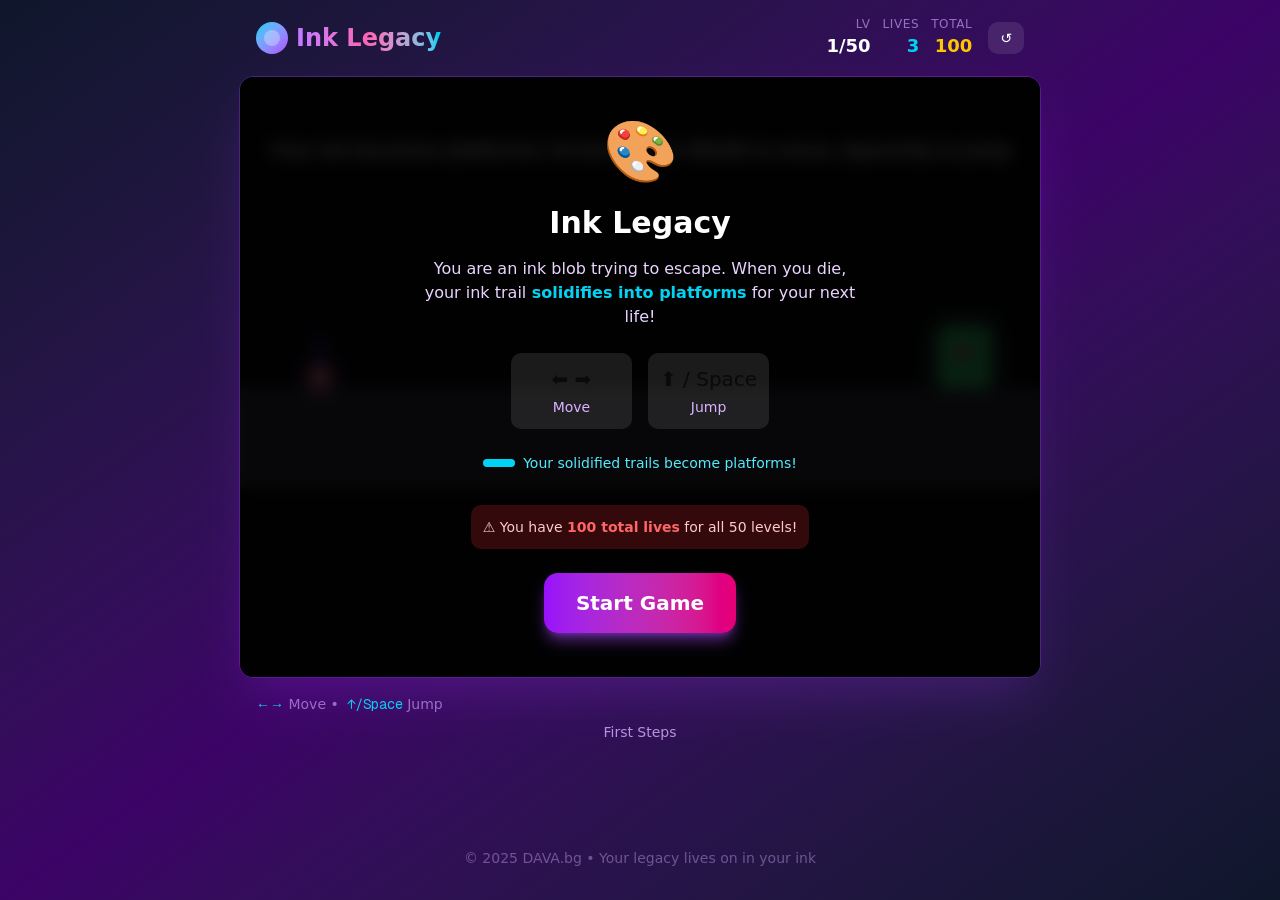
<file: index.html>
<!DOCTYPE html><!--ZHacaagoV0a0rIHSbHhgm--><html lang="en"><head><meta charSet="utf-8"/><meta name="viewport" content="width=device-width, initial-scale=1"/><link rel="preload" href="/_next/static/media/797e433ab948586e-s.p.dbea232f.woff2" as="font" crossorigin="" type="font/woff2"/><link rel="preload" href="/_next/static/media/caa3a2e1cccd8315-s.p.853070df.woff2" as="font" crossorigin="" type="font/woff2"/><link rel="stylesheet" href="/_next/static/chunks/2473c16c0c2f6b5f.css" data-precedence="next"/><link rel="stylesheet" href="/_next/static/chunks/d7370f2e76adb951.css" data-precedence="next"/><link rel="preload" as="script" fetchPriority="low" href="/_next/static/chunks/c39637bc9d8cb116.js"/><script src="/_next/static/chunks/771dedee3f5e1621.js" async=""></script><script src="/_next/static/chunks/93cf8d9e202dfd11.js" async=""></script><script src="/_next/static/chunks/turbopack-6b14e2e3b7861dfc.js" async=""></script><script src="/_next/static/chunks/2f236954d6a65e12.js" async=""></script><script src="/_next/static/chunks/e0d8850ff5d473f5.js" async=""></script><script src="/_next/static/chunks/2feed2d1413b7e63.js" async=""></script><meta name="next-size-adjust" content=""/><title>Ink Legacy | DAVA Games</title><meta name="description" content="A unique platformer game where dying creates platforms. Your ink trail solidifies into walkable surfaces for your next life. 50 challenging levels!"/><meta name="author" content="DAVA.bg"/><meta name="keywords" content="Ink Legacy,platformer,browser game,indie game,puzzle platformer,free game,DAVA,DAVA Games"/><meta property="og:title" content="Ink Legacy | DAVA Games"/><meta property="og:description" content="A platformer where your deaths build your path. 50 unique levels!"/><meta property="og:url" content="https://legacy.dava.bg/"/><meta property="og:site_name" content="DAVA Games"/><meta property="og:type" content="website"/><meta name="twitter:card" content="summary_large_image"/><meta name="twitter:title" content="Ink Legacy | DAVA Games"/><meta name="twitter:description" content="A platformer where your deaths build your path. 50 unique levels!"/><link rel="icon" href="/logo.svg"/><script src="/_next/static/chunks/a6dad97d9634a72d.js" noModule=""></script></head><body class="geist_a71539c9-module__T19VSG__variable geist_mono_8d43a2aa-module__8Li5zG__variable antialiased bg-background text-foreground"><div hidden=""><!--$--><!--/$--></div><div class="min-h-screen bg-gradient-to-br from-slate-900 via-purple-950 to-slate-900 flex flex-col items-center justify-start p-2 md:p-4"><div class="w-full max-w-[800px] mb-2 md:mb-4"><div class="flex items-center justify-between px-2 md:px-4"><div class="flex items-center gap-2"><div class="w-8 h-8 rounded-full bg-gradient-to-br from-cyan-400 to-purple-500 flex items-center justify-center"><div class="w-4 h-4 rounded-full bg-white/30"></div></div><div><h1 class="text-xl md:text-2xl font-bold bg-gradient-to-r from-purple-400 via-pink-400 to-cyan-400 bg-clip-text text-transparent">Ink Legacy</h1></div></div><div class="flex items-center gap-1 md:gap-3"><div class="text-right"><div class="text-[8px] md:text-xs text-purple-300/60 uppercase tracking-wider">Lv</div><div class="text-lg font-bold text-white">1<!-- -->/<!-- -->50</div></div><div class="text-right"><div class="text-[8px] md:text-xs text-purple-300/60 uppercase tracking-wider">Lives</div><div class="text-lg font-bold text-cyan-400">3</div></div><div class="text-right"><div class="text-[8px] md:text-xs text-purple-300/60 uppercase tracking-wider">Total</div><div class="text-lg font-bold text-yellow-400">100</div></div><button class="px-3 py-1.5 text-sm bg-white/10 hover:bg-white/20 text-white rounded-lg transition-all ml-1">↺</button></div></div></div><div class="relative rounded-lg md:rounded-xl overflow-hidden shadow-2xl shadow-purple-500/20 border border-purple-500/30"><canvas class="block touch-none" style="width:800px;height:600px"></canvas><div class="absolute inset-0 bg-black/85 backdrop-blur-sm flex flex-col items-center justify-center p-4 md:p-8 text-center"><div class="text-4xl md:text-6xl mb-4 md:mb-6">🎨</div><h2 class="text-2xl md:text-3xl font-bold text-white mb-3 md:mb-4">Ink Legacy</h2><p class="text-purple-200 mb-4 md:mb-6 max-w-md text-sm md:text-base">You are an ink blob trying to escape. When you die, your ink trail<span class="text-cyan-400 font-bold"> solidifies into platforms</span> for your next life!</p><div class="grid grid-cols-2 gap-3 md:gap-4 mb-4 md:mb-6 text-xs md:text-sm"><div class="bg-white/10 rounded-lg p-2 md:p-3"><div class="text-lg md:text-xl mb-1">⬅️ ➡️</div><div class="text-purple-300">Move</div></div><div class="bg-white/10 rounded-lg p-2 md:p-3"><div class="text-lg md:text-xl mb-1">⬆️ / Space</div><div class="text-purple-300">Jump</div></div></div><div class="flex items-center gap-2 mb-4 md:mb-8 text-cyan-300 text-xs md:text-sm"><span class="w-6 md:w-8 h-2 bg-cyan-400 rounded"></span><span>Your solidified trails become platforms!</span></div><div class="bg-red-500/20 rounded-lg p-3 mb-4 md:mb-6 text-xs md:text-sm text-red-200">⚠️ You have <span class="font-bold text-red-400">100<!-- --> total lives</span> for all 50 levels!</div><button class="px-6 md:px-8 py-3 md:py-4 bg-gradient-to-r from-purple-600 to-pink-600 text-white font-bold rounded-xl text-lg md:text-xl  hover:from-purple-500 hover:to-pink-500 transition-all transform hover:scale-105  shadow-lg shadow-purple-500/50">Start Game</button></div></div><div class="w-full max-w-[800px] mt-2 md:mt-4 flex items-center justify-between px-2 md:px-4 hidden md:flex"><div class="text-xs md:text-sm text-purple-300/60"><span class="text-cyan-400 font-mono">←→</span> Move •<span class="text-cyan-400 font-mono"> ↑/Space</span> Jump</div></div><div class="w-full max-w-[800px] mt-1 md:mt-2 px-2 md:px-4 hidden md:block"><div class="text-center text-xs md:text-sm text-purple-300/80">First Steps</div></div><footer class="mt-auto pt-4 md:pt-8 pb-16 md:pb-4 text-center hidden md:block"><p class="text-purple-300/40 text-xs md:text-sm">© 2025 DAVA.bg • Your legacy lives on in your ink</p></footer></div><!--$--><!--/$--><div role="region" aria-label="Notifications (F8)" tabindex="-1" style="pointer-events:none"><ol tabindex="-1" class="fixed top-0 z-[100] flex max-h-screen w-full flex-col-reverse p-4 sm:bottom-0 sm:right-0 sm:top-auto sm:flex-col md:max-w-[420px]"></ol></div><script src="/_next/static/chunks/c39637bc9d8cb116.js" id="_R_" async=""></script><script>(self.__next_f=self.__next_f||[]).push([0])</script><script>self.__next_f.push([1,"1:\"$Sreact.fragment\"\n2:I[39756,[\"/_next/static/chunks/2f236954d6a65e12.js\"],\"default\"]\n3:I[37457,[\"/_next/static/chunks/2f236954d6a65e12.js\"],\"default\"]\n4:I[77855,[\"/_next/static/chunks/e0d8850ff5d473f5.js\"],\"Toaster\"]\n5:I[47257,[\"/_next/static/chunks/2f236954d6a65e12.js\"],\"ClientPageRoot\"]\n6:I[52683,[\"/_next/static/chunks/e0d8850ff5d473f5.js\",\"/_next/static/chunks/2feed2d1413b7e63.js\"],\"default\"]\n9:I[97367,[\"/_next/static/chunks/2f236954d6a65e12.js\"],\"OutletBoundary\"]\na:\"$Sreact.suspense\"\nc:I[97367,[\"/_next/static/chunks/2f236954d6a65e12.js\"],\"ViewportBoundary\"]\ne:I[97367,[\"/_next/static/chunks/2f236954d6a65e12.js\"],\"MetadataBoundary\"]\n10:I[68027,[\"/_next/static/chunks/2f236954d6a65e12.js\"],\"default\"]\n:HL[\"/_next/static/chunks/2473c16c0c2f6b5f.css\",\"style\"]\n:HL[\"/_next/static/chunks/d7370f2e76adb951.css\",\"style\"]\n:HL[\"/_next/static/media/797e433ab948586e-s.p.dbea232f.woff2\",\"font\",{\"crossOrigin\":\"\",\"type\":\"font/woff2\"}]\n:HL[\"/_next/static/media/caa3a2e1cccd8315-s.p.853070df.woff2\",\"font\",{\"crossOrigin\":\"\",\"type\":\"font/woff2\"}]\n"])</script><script>self.__next_f.push([1,"0:{\"P\":null,\"b\":\"ZHacaagoV0a0rIHSbHhgm\",\"c\":[\"\",\"\"],\"q\":\"\",\"i\":false,\"f\":[[[\"\",{\"children\":[\"__PAGE__\",{}]},\"$undefined\",\"$undefined\",true],[[\"$\",\"$1\",\"c\",{\"children\":[[[\"$\",\"link\",\"0\",{\"rel\":\"stylesheet\",\"href\":\"/_next/static/chunks/2473c16c0c2f6b5f.css\",\"precedence\":\"next\",\"crossOrigin\":\"$undefined\",\"nonce\":\"$undefined\"}],[\"$\",\"link\",\"1\",{\"rel\":\"stylesheet\",\"href\":\"/_next/static/chunks/d7370f2e76adb951.css\",\"precedence\":\"next\",\"crossOrigin\":\"$undefined\",\"nonce\":\"$undefined\"}],[\"$\",\"script\",\"script-0\",{\"src\":\"/_next/static/chunks/e0d8850ff5d473f5.js\",\"async\":true,\"nonce\":\"$undefined\"}]],[\"$\",\"html\",null,{\"lang\":\"en\",\"suppressHydrationWarning\":true,\"children\":[\"$\",\"body\",null,{\"className\":\"geist_a71539c9-module__T19VSG__variable geist_mono_8d43a2aa-module__8Li5zG__variable antialiased bg-background text-foreground\",\"children\":[[\"$\",\"$L2\",null,{\"parallelRouterKey\":\"children\",\"error\":\"$undefined\",\"errorStyles\":\"$undefined\",\"errorScripts\":\"$undefined\",\"template\":[\"$\",\"$L3\",null,{}],\"templateStyles\":\"$undefined\",\"templateScripts\":\"$undefined\",\"notFound\":[[[\"$\",\"title\",null,{\"children\":\"404: This page could not be found.\"}],[\"$\",\"div\",null,{\"style\":{\"fontFamily\":\"system-ui,\\\"Segoe UI\\\",Roboto,Helvetica,Arial,sans-serif,\\\"Apple Color Emoji\\\",\\\"Segoe UI Emoji\\\"\",\"height\":\"100vh\",\"textAlign\":\"center\",\"display\":\"flex\",\"flexDirection\":\"column\",\"alignItems\":\"center\",\"justifyContent\":\"center\"},\"children\":[\"$\",\"div\",null,{\"children\":[[\"$\",\"style\",null,{\"dangerouslySetInnerHTML\":{\"__html\":\"body{color:#000;background:#fff;margin:0}.next-error-h1{border-right:1px solid rgba(0,0,0,.3)}@media (prefers-color-scheme:dark){body{color:#fff;background:#000}.next-error-h1{border-right:1px solid rgba(255,255,255,.3)}}\"}}],[\"$\",\"h1\",null,{\"className\":\"next-error-h1\",\"style\":{\"display\":\"inline-block\",\"margin\":\"0 20px 0 0\",\"padding\":\"0 23px 0 0\",\"fontSize\":24,\"fontWeight\":500,\"verticalAlign\":\"top\",\"lineHeight\":\"49px\"},\"children\":404}],[\"$\",\"div\",null,{\"style\":{\"display\":\"inline-block\"},\"children\":[\"$\",\"h2\",null,{\"style\":{\"fontSize\":14,\"fontWeight\":400,\"lineHeight\":\"49px\",\"margin\":0},\"children\":\"This page could not be found.\"}]}]]}]}]],[]],\"forbidden\":\"$undefined\",\"unauthorized\":\"$undefined\"}],[\"$\",\"$L4\",null,{}]]}]}]]}],{\"children\":[[\"$\",\"$1\",\"c\",{\"children\":[[\"$\",\"$L5\",null,{\"Component\":\"$6\",\"serverProvidedParams\":{\"searchParams\":{},\"params\":{},\"promises\":[\"$@7\",\"$@8\"]}}],[[\"$\",\"script\",\"script-0\",{\"src\":\"/_next/static/chunks/2feed2d1413b7e63.js\",\"async\":true,\"nonce\":\"$undefined\"}]],[\"$\",\"$L9\",null,{\"children\":[\"$\",\"$a\",null,{\"name\":\"Next.MetadataOutlet\",\"children\":\"$@b\"}]}]]}],{},null,false,false]},null,false,false],[\"$\",\"$1\",\"h\",{\"children\":[null,[\"$\",\"$Lc\",null,{\"children\":\"$Ld\"}],[\"$\",\"div\",null,{\"hidden\":true,\"children\":[\"$\",\"$Le\",null,{\"children\":[\"$\",\"$a\",null,{\"name\":\"Next.Metadata\",\"children\":\"$Lf\"}]}]}],[\"$\",\"meta\",null,{\"name\":\"next-size-adjust\",\"content\":\"\"}]]}],false]],\"m\":\"$undefined\",\"G\":[\"$10\",[]],\"S\":true}\n"])</script><script>self.__next_f.push([1,"7:{}\n8:\"$0:f:0:1:1:children:0:props:children:0:props:serverProvidedParams:params\"\n"])</script><script>self.__next_f.push([1,"d:[[\"$\",\"meta\",\"0\",{\"charSet\":\"utf-8\"}],[\"$\",\"meta\",\"1\",{\"name\":\"viewport\",\"content\":\"width=device-width, initial-scale=1\"}]]\n"])</script><script>self.__next_f.push([1,"11:I[27201,[\"/_next/static/chunks/2f236954d6a65e12.js\"],\"IconMark\"]\nb:null\nf:[[\"$\",\"title\",\"0\",{\"children\":\"Ink Legacy | DAVA Games\"}],[\"$\",\"meta\",\"1\",{\"name\":\"description\",\"content\":\"A unique platformer game where dying creates platforms. Your ink trail solidifies into walkable surfaces for your next life. 50 challenging levels!\"}],[\"$\",\"meta\",\"2\",{\"name\":\"author\",\"content\":\"DAVA.bg\"}],[\"$\",\"meta\",\"3\",{\"name\":\"keywords\",\"content\":\"Ink Legacy,platformer,browser game,indie game,puzzle platformer,free game,DAVA,DAVA Games\"}],[\"$\",\"meta\",\"4\",{\"property\":\"og:title\",\"content\":\"Ink Legacy | DAVA Games\"}],[\"$\",\"meta\",\"5\",{\"property\":\"og:description\",\"content\":\"A platformer where your deaths build your path. 50 unique levels!\"}],[\"$\",\"meta\",\"6\",{\"property\":\"og:url\",\"content\":\"https://legacy.dava.bg/\"}],[\"$\",\"meta\",\"7\",{\"property\":\"og:site_name\",\"content\":\"DAVA Games\"}],[\"$\",\"meta\",\"8\",{\"property\":\"og:type\",\"content\":\"website\"}],[\"$\",\"meta\",\"9\",{\"name\":\"twitter:card\",\"content\":\"summary_large_image\"}],[\"$\",\"meta\",\"10\",{\"name\":\"twitter:title\",\"content\":\"Ink Legacy | DAVA Games\"}],[\"$\",\"meta\",\"11\",{\"name\":\"twitter:description\",\"content\":\"A platformer where your deaths build your path. 50 unique levels!\"}],[\"$\",\"link\",\"12\",{\"rel\":\"icon\",\"href\":\"/logo.svg\"}],[\"$\",\"$L11\",\"13\",{}]]\n"])</script></body></html>
</file>
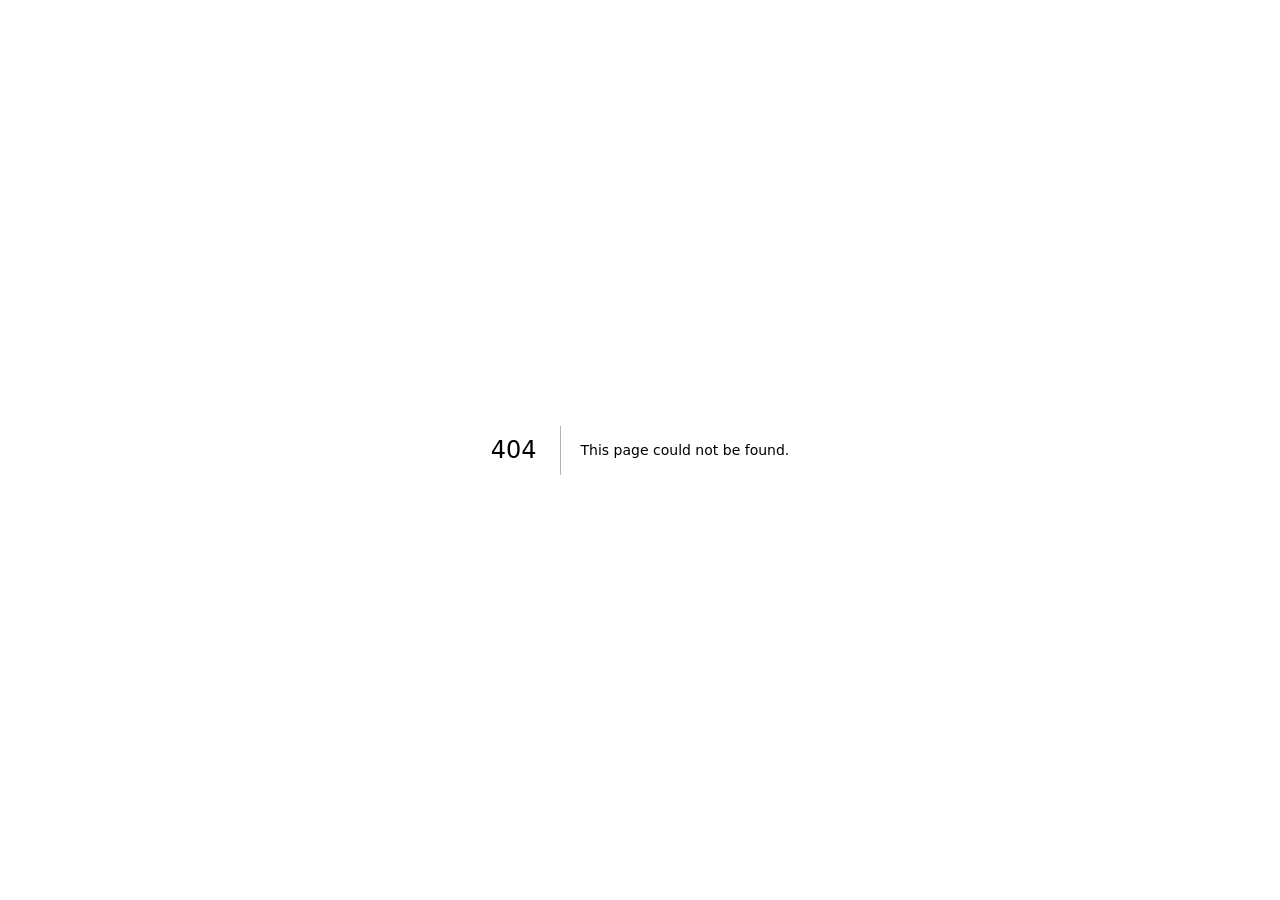
<file: 404/index.html>
<!DOCTYPE html><!--ZHacaagoV0a0rIHSbHhgm--><html lang="en"><head><meta charSet="utf-8"/><meta name="viewport" content="width=device-width, initial-scale=1"/><link rel="stylesheet" href="/_next/static/chunks/2473c16c0c2f6b5f.css" data-precedence="next"/><link rel="stylesheet" href="/_next/static/chunks/d7370f2e76adb951.css" data-precedence="next"/><link rel="preload" as="script" fetchPriority="low" href="/_next/static/chunks/c39637bc9d8cb116.js"/><script src="/_next/static/chunks/771dedee3f5e1621.js" async=""></script><script src="/_next/static/chunks/93cf8d9e202dfd11.js" async=""></script><script src="/_next/static/chunks/turbopack-6b14e2e3b7861dfc.js" async=""></script><script src="/_next/static/chunks/2f236954d6a65e12.js" async=""></script><script src="/_next/static/chunks/e0d8850ff5d473f5.js" async=""></script><meta name="robots" content="noindex"/><meta name="next-size-adjust" content=""/><title>404: This page could not be found.</title><title>Ink Legacy | DAVA Games</title><meta name="description" content="A unique platformer game where dying creates platforms. Your ink trail solidifies into walkable surfaces for your next life. 50 challenging levels!"/><meta name="author" content="DAVA.bg"/><meta name="keywords" content="Ink Legacy,platformer,browser game,indie game,puzzle platformer,free game,DAVA,DAVA Games"/><meta property="og:title" content="Ink Legacy | DAVA Games"/><meta property="og:description" content="A platformer where your deaths build your path. 50 unique levels!"/><meta property="og:url" content="https://legacy.dava.bg/"/><meta property="og:site_name" content="DAVA Games"/><meta property="og:type" content="website"/><meta name="twitter:card" content="summary_large_image"/><meta name="twitter:title" content="Ink Legacy | DAVA Games"/><meta name="twitter:description" content="A platformer where your deaths build your path. 50 unique levels!"/><link rel="icon" href="/logo.svg"/><script src="/_next/static/chunks/a6dad97d9634a72d.js" noModule=""></script></head><body class="geist_a71539c9-module__T19VSG__variable geist_mono_8d43a2aa-module__8Li5zG__variable antialiased bg-background text-foreground"><div hidden=""><!--$--><!--/$--></div><div style="font-family:system-ui,&quot;Segoe UI&quot;,Roboto,Helvetica,Arial,sans-serif,&quot;Apple Color Emoji&quot;,&quot;Segoe UI Emoji&quot;;height:100vh;text-align:center;display:flex;flex-direction:column;align-items:center;justify-content:center"><div><style>body{color:#000;background:#fff;margin:0}.next-error-h1{border-right:1px solid rgba(0,0,0,.3)}@media (prefers-color-scheme:dark){body{color:#fff;background:#000}.next-error-h1{border-right:1px solid rgba(255,255,255,.3)}}</style><h1 class="next-error-h1" style="display:inline-block;margin:0 20px 0 0;padding:0 23px 0 0;font-size:24px;font-weight:500;vertical-align:top;line-height:49px">404</h1><div style="display:inline-block"><h2 style="font-size:14px;font-weight:400;line-height:49px;margin:0">This page could not be found.</h2></div></div></div><!--$--><!--/$--><div role="region" aria-label="Notifications (F8)" tabindex="-1" style="pointer-events:none"><ol tabindex="-1" class="fixed top-0 z-[100] flex max-h-screen w-full flex-col-reverse p-4 sm:bottom-0 sm:right-0 sm:top-auto sm:flex-col md:max-w-[420px]"></ol></div><script src="/_next/static/chunks/c39637bc9d8cb116.js" id="_R_" async=""></script><script>(self.__next_f=self.__next_f||[]).push([0])</script><script>self.__next_f.push([1,"1:\"$Sreact.fragment\"\n2:I[39756,[\"/_next/static/chunks/2f236954d6a65e12.js\",\"/_next/static/chunks/e0d8850ff5d473f5.js\"],\"default\"]\n3:I[37457,[\"/_next/static/chunks/2f236954d6a65e12.js\",\"/_next/static/chunks/e0d8850ff5d473f5.js\"],\"default\"]\n4:I[77855,[\"/_next/static/chunks/2f236954d6a65e12.js\",\"/_next/static/chunks/e0d8850ff5d473f5.js\"],\"Toaster\"]\n5:I[97367,[\"/_next/static/chunks/2f236954d6a65e12.js\",\"/_next/static/chunks/e0d8850ff5d473f5.js\"],\"OutletBoundary\"]\n6:\"$Sreact.suspense\"\n8:I[97367,[\"/_next/static/chunks/2f236954d6a65e12.js\",\"/_next/static/chunks/e0d8850ff5d473f5.js\"],\"ViewportBoundary\"]\na:I[97367,[\"/_next/static/chunks/2f236954d6a65e12.js\",\"/_next/static/chunks/e0d8850ff5d473f5.js\"],\"MetadataBoundary\"]\nc:I[68027,[\"/_next/static/chunks/2f236954d6a65e12.js\",\"/_next/static/chunks/e0d8850ff5d473f5.js\"],\"default\"]\n:HL[\"/_next/static/chunks/2473c16c0c2f6b5f.css\",\"style\"]\n:HL[\"/_next/static/chunks/d7370f2e76adb951.css\",\"style\"]\n"])</script><script>self.__next_f.push([1,"0:{\"P\":null,\"b\":\"ZHacaagoV0a0rIHSbHhgm\",\"c\":[\"\",\"_not-found\",\"\"],\"q\":\"\",\"i\":false,\"f\":[[[\"\",{\"children\":[\"/_not-found\",{\"children\":[\"__PAGE__\",{}]}]},\"$undefined\",\"$undefined\",true],[[\"$\",\"$1\",\"c\",{\"children\":[[[\"$\",\"link\",\"0\",{\"rel\":\"stylesheet\",\"href\":\"/_next/static/chunks/2473c16c0c2f6b5f.css\",\"precedence\":\"next\",\"crossOrigin\":\"$undefined\",\"nonce\":\"$undefined\"}],[\"$\",\"link\",\"1\",{\"rel\":\"stylesheet\",\"href\":\"/_next/static/chunks/d7370f2e76adb951.css\",\"precedence\":\"next\",\"crossOrigin\":\"$undefined\",\"nonce\":\"$undefined\"}],[\"$\",\"script\",\"script-0\",{\"src\":\"/_next/static/chunks/2f236954d6a65e12.js\",\"async\":true,\"nonce\":\"$undefined\"}],[\"$\",\"script\",\"script-1\",{\"src\":\"/_next/static/chunks/e0d8850ff5d473f5.js\",\"async\":true,\"nonce\":\"$undefined\"}]],[\"$\",\"html\",null,{\"lang\":\"en\",\"suppressHydrationWarning\":true,\"children\":[\"$\",\"body\",null,{\"className\":\"geist_a71539c9-module__T19VSG__variable geist_mono_8d43a2aa-module__8Li5zG__variable antialiased bg-background text-foreground\",\"children\":[[\"$\",\"$L2\",null,{\"parallelRouterKey\":\"children\",\"error\":\"$undefined\",\"errorStyles\":\"$undefined\",\"errorScripts\":\"$undefined\",\"template\":[\"$\",\"$L3\",null,{}],\"templateStyles\":\"$undefined\",\"templateScripts\":\"$undefined\",\"notFound\":[[[\"$\",\"title\",null,{\"children\":\"404: This page could not be found.\"}],[\"$\",\"div\",null,{\"style\":{\"fontFamily\":\"system-ui,\\\"Segoe UI\\\",Roboto,Helvetica,Arial,sans-serif,\\\"Apple Color Emoji\\\",\\\"Segoe UI Emoji\\\"\",\"height\":\"100vh\",\"textAlign\":\"center\",\"display\":\"flex\",\"flexDirection\":\"column\",\"alignItems\":\"center\",\"justifyContent\":\"center\"},\"children\":[\"$\",\"div\",null,{\"children\":[[\"$\",\"style\",null,{\"dangerouslySetInnerHTML\":{\"__html\":\"body{color:#000;background:#fff;margin:0}.next-error-h1{border-right:1px solid rgba(0,0,0,.3)}@media (prefers-color-scheme:dark){body{color:#fff;background:#000}.next-error-h1{border-right:1px solid rgba(255,255,255,.3)}}\"}}],[\"$\",\"h1\",null,{\"className\":\"next-error-h1\",\"style\":{\"display\":\"inline-block\",\"margin\":\"0 20px 0 0\",\"padding\":\"0 23px 0 0\",\"fontSize\":24,\"fontWeight\":500,\"verticalAlign\":\"top\",\"lineHeight\":\"49px\"},\"children\":404}],[\"$\",\"div\",null,{\"style\":{\"display\":\"inline-block\"},\"children\":[\"$\",\"h2\",null,{\"style\":{\"fontSize\":14,\"fontWeight\":400,\"lineHeight\":\"49px\",\"margin\":0},\"children\":\"This page could not be found.\"}]}]]}]}]],[]],\"forbidden\":\"$undefined\",\"unauthorized\":\"$undefined\"}],[\"$\",\"$L4\",null,{}]]}]}]]}],{\"children\":[[\"$\",\"$1\",\"c\",{\"children\":[null,[\"$\",\"$L2\",null,{\"parallelRouterKey\":\"children\",\"error\":\"$undefined\",\"errorStyles\":\"$undefined\",\"errorScripts\":\"$undefined\",\"template\":[\"$\",\"$L3\",null,{}],\"templateStyles\":\"$undefined\",\"templateScripts\":\"$undefined\",\"notFound\":\"$undefined\",\"forbidden\":\"$undefined\",\"unauthorized\":\"$undefined\"}]]}],{\"children\":[[\"$\",\"$1\",\"c\",{\"children\":[[[\"$\",\"title\",null,{\"children\":\"404: This page could not be found.\"}],[\"$\",\"div\",null,{\"style\":\"$0:f:0:1:0:props:children:1:props:children:props:children:0:props:notFound:0:1:props:style\",\"children\":[\"$\",\"div\",null,{\"children\":[[\"$\",\"style\",null,{\"dangerouslySetInnerHTML\":{\"__html\":\"body{color:#000;background:#fff;margin:0}.next-error-h1{border-right:1px solid rgba(0,0,0,.3)}@media (prefers-color-scheme:dark){body{color:#fff;background:#000}.next-error-h1{border-right:1px solid rgba(255,255,255,.3)}}\"}}],[\"$\",\"h1\",null,{\"className\":\"next-error-h1\",\"style\":\"$0:f:0:1:0:props:children:1:props:children:props:children:0:props:notFound:0:1:props:children:props:children:1:props:style\",\"children\":404}],[\"$\",\"div\",null,{\"style\":\"$0:f:0:1:0:props:children:1:props:children:props:children:0:props:notFound:0:1:props:children:props:children:2:props:style\",\"children\":[\"$\",\"h2\",null,{\"style\":\"$0:f:0:1:0:props:children:1:props:children:props:children:0:props:notFound:0:1:props:children:props:children:2:props:children:props:style\",\"children\":\"This page could not be found.\"}]}]]}]}]],null,[\"$\",\"$L5\",null,{\"children\":[\"$\",\"$6\",null,{\"name\":\"Next.MetadataOutlet\",\"children\":\"$@7\"}]}]]}],{},null,false,false]},null,false,false]},null,false,false],[\"$\",\"$1\",\"h\",{\"children\":[[\"$\",\"meta\",null,{\"name\":\"robots\",\"content\":\"noindex\"}],[\"$\",\"$L8\",null,{\"children\":\"$L9\"}],[\"$\",\"div\",null,{\"hidden\":true,\"children\":[\"$\",\"$La\",null,{\"children\":[\"$\",\"$6\",null,{\"name\":\"Next.Metadata\",\"children\":\"$Lb\"}]}]}],[\"$\",\"meta\",null,{\"name\":\"next-size-adjust\",\"content\":\"\"}]]}],false]],\"m\":\"$undefined\",\"G\":[\"$c\",\"$undefined\"],\"S\":true}\n"])</script><script>self.__next_f.push([1,"9:[[\"$\",\"meta\",\"0\",{\"charSet\":\"utf-8\"}],[\"$\",\"meta\",\"1\",{\"name\":\"viewport\",\"content\":\"width=device-width, initial-scale=1\"}]]\n"])</script><script>self.__next_f.push([1,"d:I[27201,[\"/_next/static/chunks/2f236954d6a65e12.js\",\"/_next/static/chunks/e0d8850ff5d473f5.js\"],\"IconMark\"]\n7:null\nb:[[\"$\",\"title\",\"0\",{\"children\":\"Ink Legacy | DAVA Games\"}],[\"$\",\"meta\",\"1\",{\"name\":\"description\",\"content\":\"A unique platformer game where dying creates platforms. Your ink trail solidifies into walkable surfaces for your next life. 50 challenging levels!\"}],[\"$\",\"meta\",\"2\",{\"name\":\"author\",\"content\":\"DAVA.bg\"}],[\"$\",\"meta\",\"3\",{\"name\":\"keywords\",\"content\":\"Ink Legacy,platformer,browser game,indie game,puzzle platformer,free game,DAVA,DAVA Games\"}],[\"$\",\"meta\",\"4\",{\"property\":\"og:title\",\"content\":\"Ink Legacy | DAVA Games\"}],[\"$\",\"meta\",\"5\",{\"property\":\"og:description\",\"content\":\"A platformer where your deaths build your path. 50 unique levels!\"}],[\"$\",\"meta\",\"6\",{\"property\":\"og:url\",\"content\":\"https://legacy.dava.bg/\"}],[\"$\",\"meta\",\"7\",{\"property\":\"og:site_name\",\"content\":\"DAVA Games\"}],[\"$\",\"meta\",\"8\",{\"property\":\"og:type\",\"content\":\"website\"}],[\"$\",\"meta\",\"9\",{\"name\":\"twitter:card\",\"content\":\"summary_large_image\"}],[\"$\",\"meta\",\"10\",{\"name\":\"twitter:title\",\"content\":\"Ink Legacy | DAVA Games\"}],[\"$\",\"meta\",\"11\",{\"name\":\"twitter:description\",\"content\":\"A platformer where your deaths build your path. 50 unique levels!\"}],[\"$\",\"link\",\"12\",{\"rel\":\"icon\",\"href\":\"/logo.svg\"}],[\"$\",\"$Ld\",\"13\",{}]]\n"])</script></body></html>
</file>
<file: _next/static/chunks/2473c16c0c2f6b5f.css>
@font-face{font-family:Geist;font-style:normal;font-weight:100 900;font-display:swap;src:url(../media/8a480f0b521d4e75-s.8e0177b5.woff2)format("woff2");unicode-range:U+301,U+400-45F,U+490-491,U+4B0-4B1,U+2116}@font-face{font-family:Geist;font-style:normal;font-weight:100 900;font-display:swap;src:url(../media/7178b3e590c64307-s.b97b3418.woff2)format("woff2");unicode-range:U+100-2BA,U+2BD-2C5,U+2C7-2CC,U+2CE-2D7,U+2DD-2FF,U+304,U+308,U+329,U+1D00-1DBF,U+1E00-1E9F,U+1EF2-1EFF,U+2020,U+20A0-20AB,U+20AD-20C0,U+2113,U+2C60-2C7F,U+A720-A7FF}@font-face{font-family:Geist;font-style:normal;font-weight:100 900;font-display:swap;src:url(../media/caa3a2e1cccd8315-s.p.853070df.woff2)format("woff2");unicode-range:U+??,U+131,U+152-153,U+2BB-2BC,U+2C6,U+2DA,U+2DC,U+304,U+308,U+329,U+2000-206F,U+20AC,U+2122,U+2191,U+2193,U+2212,U+2215,U+FEFF,U+FFFD}@font-face{font-family:Geist Fallback;src:local(Arial);ascent-override:95.94%;descent-override:28.16%;line-gap-override:0.0%;size-adjust:104.76%}.geist_a71539c9-module__T19VSG__className{font-family:Geist,Geist Fallback;font-style:normal}.geist_a71539c9-module__T19VSG__variable{--font-geist-sans:"Geist","Geist Fallback"}
@font-face{font-family:Geist Mono;font-style:normal;font-weight:100 900;font-display:swap;src:url(../media/4fa387ec64143e14-s.c1fdd6c2.woff2)format("woff2");unicode-range:U+301,U+400-45F,U+490-491,U+4B0-4B1,U+2116}@font-face{font-family:Geist Mono;font-style:normal;font-weight:100 900;font-display:swap;src:url(../media/bbc41e54d2fcbd21-s.799d8ef8.woff2)format("woff2");unicode-range:U+100-2BA,U+2BD-2C5,U+2C7-2CC,U+2CE-2D7,U+2DD-2FF,U+304,U+308,U+329,U+1D00-1DBF,U+1E00-1E9F,U+1EF2-1EFF,U+2020,U+20A0-20AB,U+20AD-20C0,U+2113,U+2C60-2C7F,U+A720-A7FF}@font-face{font-family:Geist Mono;font-style:normal;font-weight:100 900;font-display:swap;src:url(../media/797e433ab948586e-s.p.dbea232f.woff2)format("woff2");unicode-range:U+??,U+131,U+152-153,U+2BB-2BC,U+2C6,U+2DA,U+2DC,U+304,U+308,U+329,U+2000-206F,U+20AC,U+2122,U+2191,U+2193,U+2212,U+2215,U+FEFF,U+FFFD}@font-face{font-family:Geist Mono Fallback;src:local(Arial);ascent-override:74.67%;descent-override:21.92%;line-gap-override:0.0%;size-adjust:134.59%}.geist_mono_8d43a2aa-module__8Li5zG__className{font-family:Geist Mono,Geist Mono Fallback;font-style:normal}.geist_mono_8d43a2aa-module__8Li5zG__variable{--font-geist-mono:"Geist Mono","Geist Mono Fallback"}
</file>
<file: _next/static/chunks/d7370f2e76adb951.css>
@layer properties{@supports (((-webkit-hyphens:none)) and (not (margin-trim:inline))) or ((-moz-orient:inline) and (not (color:rgb(from red r g b)))){*,:before,:after,::backdrop{--tw-translate-x:0;--tw-translate-y:0;--tw-translate-z:0;--tw-rotate-x:initial;--tw-rotate-y:initial;--tw-rotate-z:initial;--tw-skew-x:initial;--tw-skew-y:initial;--tw-space-y-reverse:0;--tw-space-x-reverse:0;--tw-border-style:solid;--tw-gradient-position:initial;--tw-gradient-from:#0000;--tw-gradient-via:#0000;--tw-gradient-to:#0000;--tw-gradient-stops:initial;--tw-gradient-via-stops:initial;--tw-gradient-from-position:0%;--tw-gradient-via-position:50%;--tw-gradient-to-position:100%;--tw-leading:initial;--tw-font-weight:initial;--tw-tracking:initial;--tw-ordinal:initial;--tw-slashed-zero:initial;--tw-numeric-figure:initial;--tw-numeric-spacing:initial;--tw-numeric-fraction:initial;--tw-shadow:0 0 #0000;--tw-shadow-color:initial;--tw-shadow-alpha:100%;--tw-inset-shadow:0 0 #0000;--tw-inset-shadow-color:initial;--tw-inset-shadow-alpha:100%;--tw-ring-color:initial;--tw-ring-shadow:0 0 #0000;--tw-inset-ring-color:initial;--tw-inset-ring-shadow:0 0 #0000;--tw-ring-inset:initial;--tw-ring-offset-width:0px;--tw-ring-offset-color:#fff;--tw-ring-offset-shadow:0 0 #0000;--tw-outline-style:solid;--tw-backdrop-blur:initial;--tw-backdrop-brightness:initial;--tw-backdrop-contrast:initial;--tw-backdrop-grayscale:initial;--tw-backdrop-hue-rotate:initial;--tw-backdrop-invert:initial;--tw-backdrop-opacity:initial;--tw-backdrop-saturate:initial;--tw-backdrop-sepia:initial;--tw-duration:initial;--tw-ease:initial;--tw-content:"";--tw-scale-x:1;--tw-scale-y:1;--tw-scale-z:1;--tw-animation-delay:0s;--tw-animation-direction:normal;--tw-animation-duration:initial;--tw-animation-fill-mode:none;--tw-animation-iteration-count:1;--tw-enter-blur:0;--tw-enter-opacity:1;--tw-enter-rotate:0;--tw-enter-scale:1;--tw-enter-translate-x:0;--tw-enter-translate-y:0;--tw-exit-blur:0;--tw-exit-opacity:1;--tw-exit-rotate:0;--tw-exit-scale:1;--tw-exit-translate-x:0;--tw-exit-translate-y:0}}}@layer theme{:root,:host{--color-red-50:#fef2f2;--color-red-100:#ffe2e2;--color-red-200:#ffcaca;--color-red-300:#ffa3a3;--color-red-400:#ff6568;--color-red-500:#fb2c36;--color-red-600:#e40014;--color-red-800:#9f0712;--color-orange-500:#fe6e00;--color-orange-600:#f05100;--color-yellow-400:#fac800;--color-green-100:#dcfce7;--color-green-800:#016630;--color-cyan-300:#53eafd;--color-cyan-400:#00d2ef;--color-blue-500:#3080ff;--color-blue-600:#155dfc;--color-purple-200:#e9d5ff;--color-purple-300:#d9b3ff;--color-purple-400:#c07eff;--color-purple-500:#ac4bff;--color-purple-600:#9810fa;--color-purple-950:#3c0366;--color-pink-400:#fb64b6;--color-pink-500:#f6339a;--color-pink-600:#e30076;--color-slate-900:#0f172b;--color-gray-500:#6a7282;--color-gray-700:#364153;--color-gray-900:#101828;--color-black:#000;--color-white:#fff;--spacing:.25rem;--container-sm:24rem;--container-md:28rem;--container-lg:32rem;--container-2xl:42rem;--text-xs:.75rem;--text-xs--line-height:calc(1/.75);--text-sm:.875rem;--text-sm--line-height:calc(1.25/.875);--text-base:1rem;--text-base--line-height:calc(1.5/1);--text-lg:1.125rem;--text-lg--line-height:calc(1.75/1.125);--text-xl:1.25rem;--text-xl--line-height:calc(1.75/1.25);--text-2xl:1.5rem;--text-2xl--line-height:calc(2/1.5);--text-3xl:1.875rem;--text-3xl--line-height:calc(2.25/1.875);--text-4xl:2.25rem;--text-4xl--line-height:calc(2.5/2.25);--text-6xl:3.75rem;--text-6xl--line-height:1;--font-weight-normal:400;--font-weight-medium:500;--font-weight-semibold:600;--font-weight-bold:700;--tracking-tight:-.025em;--tracking-wider:.05em;--tracking-widest:.1em;--leading-relaxed:1.625;--radius-xs:.125rem;--ease-in-out:cubic-bezier(.4,0,.2,1);--animate-pulse:pulse 2s cubic-bezier(.4,0,.6,1)infinite;--blur-sm:8px;--aspect-video:16/9;--default-transition-duration:.15s;--default-transition-timing-function:cubic-bezier(.4,0,.2,1);--default-font-family:var(--font-geist-sans);--default-mono-font-family:var(--font-geist-mono);--color-border:var(--border)}@supports (color:lab(0% 0 0)){:root,:host{--color-red-50:lab(96.5005% 4.18508 1.52328);--color-red-100:lab(92.243% 10.2865 3.83865);--color-red-200:lab(86.017% 19.8815 7.75869);--color-red-300:lab(76.5514% 36.422 15.5335);--color-red-400:lab(63.7053% 60.745 31.3109);--color-red-500:lab(55.4814% 75.0732 48.8528);--color-red-600:lab(48.4493% 77.4328 61.5452);--color-red-800:lab(33.7174% 55.8993 41.0293);--color-orange-500:lab(64.272% 57.1788 90.3583);--color-orange-600:lab(57.1026% 64.2584 89.8886);--color-yellow-400:lab(83.2664% 8.65132 106.895);--color-green-100:lab(96.1861% -13.8464 6.52365);--color-green-800:lab(37.4616% -36.7971 22.9692);--color-cyan-300:lab(85.3886% -36.7636 -21.5716);--color-cyan-400:lab(76.6045% -40.9406 -29.6231);--color-blue-500:lab(54.1736% 13.3369 -74.6839);--color-blue-600:lab(44.0605% 29.0279 -86.0352);--color-purple-200:lab(87.8405% 13.4282 -18.7159);--color-purple-300:lab(78.3298% 26.2195 -34.9499);--color-purple-400:lab(63.6946% 47.6127 -59.2066);--color-purple-500:lab(52.0183% 66.11 -78.2316);--color-purple-600:lab(43.0295% 75.21 -86.5669);--color-purple-950:lab(14.8253% 38.9005 -44.5861);--color-pink-400:lab(64.5597% 64.3615 -12.7988);--color-pink-500:lab(56.9303% 76.8162 -8.07021);--color-pink-600:lab(49.5493% 79.8381 2.31768);--color-slate-900:lab(7.78673% 1.82345 -15.0537);--color-gray-500:lab(47.7841% -.393182 -10.0268);--color-gray-700:lab(27.1134% -.956401 -12.3224);--color-gray-900:lab(8.11897% .811279 -12.254)}}}@layer base{*,:after,:before,::backdrop{box-sizing:border-box;border:0 solid;margin:0;padding:0}::file-selector-button{box-sizing:border-box;border:0 solid;margin:0;padding:0}html,:host{-webkit-text-size-adjust:100%;tab-size:4;line-height:1.5;font-family:var(--default-font-family,ui-sans-serif,system-ui,sans-serif,"Apple Color Emoji","Segoe UI Emoji","Segoe UI Symbol","Noto Color Emoji");font-feature-settings:var(--default-font-feature-settings,normal);font-variation-settings:var(--default-font-variation-settings,normal);-webkit-tap-highlight-color:transparent}hr{height:0;color:inherit;border-top-width:1px}abbr:where([title]){-webkit-text-decoration:underline dotted;text-decoration:underline dotted}h1,h2,h3,h4,h5,h6{font-size:inherit;font-weight:inherit}a{color:inherit;-webkit-text-decoration:inherit;-webkit-text-decoration:inherit;-webkit-text-decoration:inherit;-webkit-text-decoration:inherit;text-decoration:inherit}b,strong{font-weight:bolder}code,kbd,samp,pre{font-family:var(--default-mono-font-family,ui-monospace,SFMono-Regular,Menlo,Monaco,Consolas,"Liberation Mono","Courier New",monospace);font-feature-settings:var(--default-mono-font-feature-settings,normal);font-variation-settings:var(--default-mono-font-variation-settings,normal);font-size:1em}small{font-size:80%}sub,sup{vertical-align:baseline;font-size:75%;line-height:0;position:relative}sub{bottom:-.25em}sup{top:-.5em}table{text-indent:0;border-color:inherit;border-collapse:collapse}:-moz-focusring{outline:auto}progress{vertical-align:baseline}summary{display:list-item}ol,ul,menu{list-style:none}img,svg,video,canvas,audio,iframe,embed,object{vertical-align:middle;display:block}img,video{max-width:100%;height:auto}button,input,select,optgroup,textarea{font:inherit;font-feature-settings:inherit;font-variation-settings:inherit;letter-spacing:inherit;color:inherit;opacity:1;background-color:#0000;border-radius:0}::file-selector-button{font:inherit;font-feature-settings:inherit;font-variation-settings:inherit;letter-spacing:inherit;color:inherit;opacity:1;background-color:#0000;border-radius:0}:where(select:is([multiple],[size])) optgroup{font-weight:bolder}:where(select:is([multiple],[size])) optgroup option{padding-inline-start:20px}::file-selector-button{margin-inline-end:4px}::placeholder{opacity:1}@supports (not ((-webkit-appearance:-apple-pay-button))) or (contain-intrinsic-size:1px){::placeholder{color:currentColor}@supports (color:color-mix(in lab, red, red)){::placeholder{color:color-mix(in oklab,currentcolor 50%,transparent)}}}textarea{resize:vertical}::-webkit-search-decoration{-webkit-appearance:none}::-webkit-date-and-time-value{min-height:1lh;text-align:inherit}::-webkit-datetime-edit{display:inline-flex}::-webkit-datetime-edit-fields-wrapper{padding:0}::-webkit-datetime-edit{padding-block:0}::-webkit-datetime-edit-year-field{padding-block:0}::-webkit-datetime-edit-month-field{padding-block:0}::-webkit-datetime-edit-day-field{padding-block:0}::-webkit-datetime-edit-hour-field{padding-block:0}::-webkit-datetime-edit-minute-field{padding-block:0}::-webkit-datetime-edit-second-field{padding-block:0}::-webkit-datetime-edit-millisecond-field{padding-block:0}::-webkit-datetime-edit-meridiem-field{padding-block:0}::-webkit-calendar-picker-indicator{line-height:1}:-moz-ui-invalid{box-shadow:none}button,input:where([type=button],[type=reset],[type=submit]){appearance:button}::file-selector-button{appearance:button}::-webkit-inner-spin-button{height:auto}::-webkit-outer-spin-button{height:auto}[hidden]:where(:not([hidden=until-found])){display:none!important}*{border-color:var(--border);outline-color:var(--ring)}@supports (color:color-mix(in lab, red, red)){*{outline-color:color-mix(in oklab,var(--ring)50%,transparent)}}body{background-color:var(--background);color:var(--foreground)}}@layer components;@layer utilities{.\@container\/card-header{container:card-header/inline-size}.pointer-events-auto{pointer-events:auto}.pointer-events-none{pointer-events:none}.invisible{visibility:hidden}.sr-only{clip-path:inset(50%);white-space:nowrap;border-width:0;width:1px;height:1px;margin:-1px;padding:0;position:absolute;overflow:hidden}.absolute{position:absolute}.fixed{position:fixed}.relative{position:relative}.inset-0{inset:calc(var(--spacing)*0)}.inset-2{inset:calc(var(--spacing)*2)}.inset-x-0{inset-inline:calc(var(--spacing)*0)}.inset-y-0{inset-block:calc(var(--spacing)*0)}.-top-12{top:calc(var(--spacing)*-12)}.top-0{top:calc(var(--spacing)*0)}.top-1{top:calc(var(--spacing)*1)}.top-1\.5{top:calc(var(--spacing)*1.5)}.top-1\/2{top:50%}.top-3\.5{top:calc(var(--spacing)*3.5)}.top-4{top:calc(var(--spacing)*4)}.top-\[1px\]{top:1px}.top-\[50\%\]{top:50%}.top-\[60\%\]{top:60%}.top-full{top:100%}.-right-12{right:calc(var(--spacing)*-12)}.right-0{right:calc(var(--spacing)*0)}.right-1{right:calc(var(--spacing)*1)}.right-2{right:calc(var(--spacing)*2)}.right-3{right:calc(var(--spacing)*3)}.right-4{right:calc(var(--spacing)*4)}.right-6{right:calc(var(--spacing)*6)}.-bottom-12{bottom:calc(var(--spacing)*-12)}.bottom-0{bottom:calc(var(--spacing)*0)}.bottom-1{bottom:calc(var(--spacing)*1)}.bottom-16{bottom:calc(var(--spacing)*16)}.-left-12{left:calc(var(--spacing)*-12)}.left-0{left:calc(var(--spacing)*0)}.left-1{left:calc(var(--spacing)*1)}.left-1\/2{left:50%}.left-2{left:calc(var(--spacing)*2)}.left-\[50\%\]{left:50%}.isolate{isolation:isolate}.z-10{z-index:10}.z-20{z-index:20}.z-50{z-index:50}.z-\[1\]{z-index:1}.z-\[100\]{z-index:100}.col-start-2{grid-column-start:2}.row-span-2{grid-row:span 2/span 2}.row-start-1{grid-row-start:1}.container{width:100%}@media (min-width:40rem){.container{max-width:40rem}}@media (min-width:48rem){.container{max-width:48rem}}@media (min-width:64rem){.container{max-width:64rem}}@media (min-width:80rem){.container{max-width:80rem}}@media (min-width:96rem){.container{max-width:96rem}}.-mx-1{margin-inline:calc(var(--spacing)*-1)}.mx-2{margin-inline:calc(var(--spacing)*2)}.mx-3\.5{margin-inline:calc(var(--spacing)*3.5)}.mx-auto{margin-inline:auto}.my-0\.5{margin-block:calc(var(--spacing)*.5)}.my-1{margin-block:calc(var(--spacing)*1)}.-mt-4{margin-top:calc(var(--spacing)*-4)}.mt-1{margin-top:calc(var(--spacing)*1)}.mt-1\.5{margin-top:calc(var(--spacing)*1.5)}.mt-2{margin-top:calc(var(--spacing)*2)}.mt-4{margin-top:calc(var(--spacing)*4)}.mt-auto{margin-top:auto}.mb-1{margin-bottom:calc(var(--spacing)*1)}.mb-2{margin-bottom:calc(var(--spacing)*2)}.mb-3{margin-bottom:calc(var(--spacing)*3)}.mb-4{margin-bottom:calc(var(--spacing)*4)}.-ml-4{margin-left:calc(var(--spacing)*-4)}.ml-1{margin-left:calc(var(--spacing)*1)}.ml-auto{margin-left:auto}.line-clamp-1{-webkit-line-clamp:1;-webkit-box-orient:vertical;display:-webkit-box;overflow:hidden}.block{display:block}.flex{display:flex}.grid{display:grid}.hidden{display:none}.inline-flex{display:inline-flex}.table{display:table}.table-caption{display:table-caption}.table-cell{display:table-cell}.table-row{display:table-row}.field-sizing-content{field-sizing:content}.aspect-square{aspect-ratio:1}.aspect-video{aspect-ratio:var(--aspect-video)}.size-\(--cell-size\){width:var(--cell-size);height:var(--cell-size)}.size-2{width:calc(var(--spacing)*2);height:calc(var(--spacing)*2)}.size-2\.5{width:calc(var(--spacing)*2.5);height:calc(var(--spacing)*2.5)}.size-3{width:calc(var(--spacing)*3);height:calc(var(--spacing)*3)}.size-3\.5{width:calc(var(--spacing)*3.5);height:calc(var(--spacing)*3.5)}.size-4{width:calc(var(--spacing)*4);height:calc(var(--spacing)*4)}.size-7{width:calc(var(--spacing)*7);height:calc(var(--spacing)*7)}.size-8{width:calc(var(--spacing)*8);height:calc(var(--spacing)*8)}.size-9{width:calc(var(--spacing)*9);height:calc(var(--spacing)*9)}.size-auto{width:auto;height:auto}.size-full{width:100%;height:100%}.h-\(--cell-size\){height:var(--cell-size)}.h-1\.5{height:calc(var(--spacing)*1.5)}.h-2{height:calc(var(--spacing)*2)}.h-2\.5{height:calc(var(--spacing)*2.5)}.h-3{height:calc(var(--spacing)*3)}.h-4{height:calc(var(--spacing)*4)}.h-5{height:calc(var(--spacing)*5)}.h-6{height:calc(var(--spacing)*6)}.h-7{height:calc(var(--spacing)*7)}.h-8{height:calc(var(--spacing)*8)}.h-9{height:calc(var(--spacing)*9)}.h-10{height:calc(var(--spacing)*10)}.h-12{height:calc(var(--spacing)*12)}.h-28{height:calc(var(--spacing)*28)}.h-80{height:calc(var(--spacing)*80)}.h-\[1\.15rem\]{height:1.15rem}.h-\[calc\(100\%-1px\)\]{height:calc(100% - 1px)}.h-\[var\(--radix-navigation-menu-viewport-height\)\]{height:var(--radix-navigation-menu-viewport-height)}.h-\[var\(--radix-select-trigger-height\)\]{height:var(--radix-select-trigger-height)}.h-auto{height:auto}.h-full{height:100%}.h-px{height:1px}.h-svh{height:100svh}.max-h-\(--radix-context-menu-content-available-height\){max-height:var(--radix-context-menu-content-available-height)}.max-h-\(--radix-dropdown-menu-content-available-height\){max-height:var(--radix-dropdown-menu-content-available-height)}.max-h-\(--radix-select-content-available-height\){max-height:var(--radix-select-content-available-height)}.max-h-\[300px\]{max-height:300px}.max-h-screen{max-height:100vh}.min-h-0{min-height:calc(var(--spacing)*0)}.min-h-4{min-height:calc(var(--spacing)*4)}.min-h-16{min-height:calc(var(--spacing)*16)}.min-h-screen{min-height:100vh}.min-h-svh{min-height:100svh}.w-\(--cell-size\){width:var(--cell-size)}.w-\(--sidebar-width\){width:var(--sidebar-width)}.w-0{width:calc(var(--spacing)*0)}.w-1{width:calc(var(--spacing)*1)}.w-2{width:calc(var(--spacing)*2)}.w-2\.5{width:calc(var(--spacing)*2.5)}.w-3{width:calc(var(--spacing)*3)}.w-3\/4{width:75%}.w-4{width:calc(var(--spacing)*4)}.w-5{width:calc(var(--spacing)*5)}.w-6{width:calc(var(--spacing)*6)}.w-8{width:calc(var(--spacing)*8)}.w-9{width:calc(var(--spacing)*9)}.w-12{width:calc(var(--spacing)*12)}.w-28{width:calc(var(--spacing)*28)}.w-64{width:calc(var(--spacing)*64)}.w-72{width:calc(var(--spacing)*72)}.w-\[100px\]{width:100px}.w-auto{width:auto}.w-fit{width:fit-content}.w-full{width:100%}.w-max{width:max-content}.w-px{width:1px}.max-w-\(--skeleton-width\){max-width:var(--skeleton-width)}.max-w-2xl{max-width:var(--container-2xl)}.max-w-\[800px\]{max-width:800px}.max-w-\[calc\(100\%-2rem\)\]{max-width:calc(100% - 2rem)}.max-w-max{max-width:max-content}.max-w-md{max-width:var(--container-md)}.min-w-\(--cell-size\){min-width:var(--cell-size)}.min-w-0{min-width:calc(var(--spacing)*0)}.min-w-5{min-width:calc(var(--spacing)*5)}.min-w-8{min-width:calc(var(--spacing)*8)}.min-w-9{min-width:calc(var(--spacing)*9)}.min-w-10{min-width:calc(var(--spacing)*10)}.min-w-\[8rem\]{min-width:8rem}.min-w-\[12rem\]{min-width:12rem}.min-w-\[var\(--radix-select-trigger-width\)\]{min-width:var(--radix-select-trigger-width)}.flex-1{flex:1}.shrink-0{flex-shrink:0}.grow{flex-grow:1}.grow-0{flex-grow:0}.basis-full{flex-basis:100%}.caption-bottom{caption-side:bottom}.border-collapse{border-collapse:collapse}.origin-\(--radix-context-menu-content-transform-origin\){transform-origin:var(--radix-context-menu-content-transform-origin)}.origin-\(--radix-dropdown-menu-content-transform-origin\){transform-origin:var(--radix-dropdown-menu-content-transform-origin)}.origin-\(--radix-hover-card-content-transform-origin\){transform-origin:var(--radix-hover-card-content-transform-origin)}.origin-\(--radix-menubar-content-transform-origin\){transform-origin:var(--radix-menubar-content-transform-origin)}.origin-\(--radix-popover-content-transform-origin\){transform-origin:var(--radix-popover-content-transform-origin)}.origin-\(--radix-select-content-transform-origin\){transform-origin:var(--radix-select-content-transform-origin)}.origin-\(--radix-tooltip-content-transform-origin\){transform-origin:var(--radix-tooltip-content-transform-origin)}.-translate-x-1\/2{--tw-translate-x:calc(calc(1/2*100%)*-1);translate:var(--tw-translate-x)var(--tw-translate-y)}.-translate-x-px{--tw-translate-x:-1px;translate:var(--tw-translate-x)var(--tw-translate-y)}.translate-x-\[-50\%\]{--tw-translate-x:-50%;translate:var(--tw-translate-x)var(--tw-translate-y)}.translate-x-px{--tw-translate-x:1px;translate:var(--tw-translate-x)var(--tw-translate-y)}.-translate-y-1\/2{--tw-translate-y:calc(calc(1/2*100%)*-1);translate:var(--tw-translate-x)var(--tw-translate-y)}.translate-y-0\.5{--tw-translate-y:calc(var(--spacing)*.5);translate:var(--tw-translate-x)var(--tw-translate-y)}.translate-y-\[-50\%\]{--tw-translate-y:-50%;translate:var(--tw-translate-x)var(--tw-translate-y)}.translate-y-\[calc\(-50\%_-_2px\)\]{--tw-translate-y:calc(-50% - 2px);translate:var(--tw-translate-x)var(--tw-translate-y)}.rotate-45{rotate:45deg}.rotate-90{rotate:90deg}.transform{transform:var(--tw-rotate-x,)var(--tw-rotate-y,)var(--tw-rotate-z,)var(--tw-skew-x,)var(--tw-skew-y,)}.animate-caret-blink{animation:1.25s ease-out infinite caret-blink}.animate-in{animation:enter var(--tw-animation-duration,var(--tw-duration,.15s))var(--tw-ease,ease)var(--tw-animation-delay,0s)var(--tw-animation-iteration-count,1)var(--tw-animation-direction,normal)var(--tw-animation-fill-mode,none)}.animate-pulse{animation:var(--animate-pulse)}.cursor-default{cursor:default}.touch-none{touch-action:none}.resize{resize:both}.scroll-my-1{scroll-margin-block:calc(var(--spacing)*1)}.scroll-py-1{scroll-padding-block:calc(var(--spacing)*1)}.list-none{list-style-type:none}.auto-rows-min{grid-auto-rows:min-content}.grid-cols-2{grid-template-columns:repeat(2,minmax(0,1fr))}.grid-cols-\[0_1fr\]{grid-template-columns:0 1fr}.grid-rows-\[auto_auto\]{grid-template-rows:auto auto}.flex-col{flex-direction:column}.flex-col-reverse{flex-direction:column-reverse}.flex-row{flex-direction:row}.flex-wrap{flex-wrap:wrap}.items-center{align-items:center}.items-end{align-items:flex-end}.items-start{align-items:flex-start}.items-stretch{align-items:stretch}.justify-between{justify-content:space-between}.justify-center{justify-content:center}.justify-start{justify-content:flex-start}.justify-items-start{justify-items:start}.gap-0\.5{gap:calc(var(--spacing)*.5)}.gap-1{gap:calc(var(--spacing)*1)}.gap-1\.5{gap:calc(var(--spacing)*1.5)}.gap-2{gap:calc(var(--spacing)*2)}.gap-3{gap:calc(var(--spacing)*3)}.gap-4{gap:calc(var(--spacing)*4)}.gap-6{gap:calc(var(--spacing)*6)}:where(.space-y-2>:not(:last-child)){--tw-space-y-reverse:0;margin-block-start:calc(calc(var(--spacing)*2)*var(--tw-space-y-reverse));margin-block-end:calc(calc(var(--spacing)*2)*calc(1 - var(--tw-space-y-reverse)))}:where(.space-y-4>:not(:last-child)){--tw-space-y-reverse:0;margin-block-start:calc(calc(var(--spacing)*4)*var(--tw-space-y-reverse));margin-block-end:calc(calc(var(--spacing)*4)*calc(1 - var(--tw-space-y-reverse)))}:where(.space-x-2>:not(:last-child)){--tw-space-x-reverse:0;margin-inline-start:calc(calc(var(--spacing)*2)*var(--tw-space-x-reverse));margin-inline-end:calc(calc(var(--spacing)*2)*calc(1 - var(--tw-space-x-reverse)))}.gap-y-0\.5{row-gap:calc(var(--spacing)*.5)}.self-start{align-self:flex-start}.justify-self-end{justify-self:flex-end}.overflow-auto{overflow:auto}.overflow-hidden{overflow:hidden}.overflow-x-auto{overflow-x:auto}.overflow-x-hidden{overflow-x:hidden}.overflow-y-auto{overflow-y:auto}.rounded{border-radius:.25rem}.rounded-\[2px\]{border-radius:2px}.rounded-\[4px\]{border-radius:4px}.rounded-\[inherit\]{border-radius:inherit}.rounded-full{border-radius:3.40282e38px}.rounded-lg{border-radius:var(--radius)}.rounded-md{border-radius:calc(var(--radius) - 2px)}.rounded-none{border-radius:0}.rounded-sm{border-radius:calc(var(--radius) - 4px)}.rounded-xl{border-radius:calc(var(--radius) + 4px)}.rounded-xs{border-radius:var(--radius-xs)}.rounded-l-md{border-top-left-radius:calc(var(--radius) - 2px);border-bottom-left-radius:calc(var(--radius) - 2px)}.rounded-tl-sm{border-top-left-radius:calc(var(--radius) - 4px)}.rounded-r-md{border-top-right-radius:calc(var(--radius) - 2px);border-bottom-right-radius:calc(var(--radius) - 2px)}.border{border-style:var(--tw-border-style);border-width:1px}.border-2{border-style:var(--tw-border-style);border-width:2px}.border-\[1\.5px\]{border-style:var(--tw-border-style);border-width:1.5px}.border-y{border-block-style:var(--tw-border-style);border-block-width:1px}.border-t{border-top-style:var(--tw-border-style);border-top-width:1px}.border-r{border-right-style:var(--tw-border-style);border-right-width:1px}.border-b{border-bottom-style:var(--tw-border-style);border-bottom-width:1px}.border-l{border-left-style:var(--tw-border-style);border-left-width:1px}.border-dashed{--tw-border-style:dashed;border-style:dashed}.border-\(--color-border\){border-color:var(--color-border)}.border-border\/50{border-color:var(--border)}@supports (color:color-mix(in lab, red, red)){.border-border\/50{border-color:color-mix(in oklab,var(--border)50%,transparent)}}.border-destructive{border-color:var(--destructive)}.border-input{border-color:var(--input)}.border-primary{border-color:var(--primary)}.border-purple-500\/30{border-color:#ac4bff4d}@supports (color:color-mix(in lab, red, red)){.border-purple-500\/30{border-color:color-mix(in oklab,var(--color-purple-500)30%,transparent)}}.border-sidebar-border{border-color:var(--sidebar-border)}.border-transparent{border-color:#0000}.border-white\/30{border-color:#ffffff4d}@supports (color:color-mix(in lab, red, red)){.border-white\/30{border-color:color-mix(in oklab,var(--color-white)30%,transparent)}}.border-white\/50{border-color:#ffffff80}@supports (color:color-mix(in lab, red, red)){.border-white\/50{border-color:color-mix(in oklab,var(--color-white)50%,transparent)}}.border-t-transparent{border-top-color:#0000}.border-l-transparent{border-left-color:#0000}.bg-\(--color-bg\){background-color:var(--color-bg)}.bg-accent{background-color:var(--accent)}.bg-background{background-color:var(--background)}.bg-black\/50{background-color:#00000080}@supports (color:color-mix(in lab, red, red)){.bg-black\/50{background-color:color-mix(in oklab,var(--color-black)50%,transparent)}}.bg-black\/85{background-color:#000000d9}@supports (color:color-mix(in lab, red, red)){.bg-black\/85{background-color:color-mix(in oklab,var(--color-black)85%,transparent)}}.bg-border{background-color:var(--border)}.bg-card{background-color:var(--card)}.bg-cyan-400{background-color:var(--color-cyan-400)}.bg-destructive{background-color:var(--destructive)}.bg-foreground{background-color:var(--foreground)}.bg-green-100{background-color:var(--color-green-100)}.bg-muted,.bg-muted\/50{background-color:var(--muted)}@supports (color:color-mix(in lab, red, red)){.bg-muted\/50{background-color:color-mix(in oklab,var(--muted)50%,transparent)}}.bg-popover{background-color:var(--popover)}.bg-primary,.bg-primary\/20{background-color:var(--primary)}@supports (color:color-mix(in lab, red, red)){.bg-primary\/20{background-color:color-mix(in oklab,var(--primary)20%,transparent)}}.bg-red-100{background-color:var(--color-red-100)}.bg-red-500\/20{background-color:#fb2c3633}@supports (color:color-mix(in lab, red, red)){.bg-red-500\/20{background-color:color-mix(in oklab,var(--color-red-500)20%,transparent)}}.bg-secondary{background-color:var(--secondary)}.bg-sidebar{background-color:var(--sidebar)}.bg-sidebar-border{background-color:var(--sidebar-border)}.bg-transparent{background-color:#0000}.bg-white\/10{background-color:#ffffff1a}@supports (color:color-mix(in lab, red, red)){.bg-white\/10{background-color:color-mix(in oklab,var(--color-white)10%,transparent)}}.bg-white\/20{background-color:#fff3}@supports (color:color-mix(in lab, red, red)){.bg-white\/20{background-color:color-mix(in oklab,var(--color-white)20%,transparent)}}.bg-white\/30{background-color:#ffffff4d}@supports (color:color-mix(in lab, red, red)){.bg-white\/30{background-color:color-mix(in oklab,var(--color-white)30%,transparent)}}.bg-gradient-to-b{--tw-gradient-position:to bottom in oklab;background-image:linear-gradient(var(--tw-gradient-stops))}.bg-gradient-to-br{--tw-gradient-position:to bottom right in oklab;background-image:linear-gradient(var(--tw-gradient-stops))}.bg-gradient-to-r{--tw-gradient-position:to right in oklab;background-image:linear-gradient(var(--tw-gradient-stops))}.from-black\/60{--tw-gradient-from:#0009}@supports (color:color-mix(in lab, red, red)){.from-black\/60{--tw-gradient-from:color-mix(in oklab,var(--color-black)60%,transparent)}}.from-black\/60{--tw-gradient-stops:var(--tw-gradient-via-stops,var(--tw-gradient-position),var(--tw-gradient-from)var(--tw-gradient-from-position),var(--tw-gradient-to)var(--tw-gradient-to-position))}.from-cyan-400{--tw-gradient-from:var(--color-cyan-400);--tw-gradient-stops:var(--tw-gradient-via-stops,var(--tw-gradient-position),var(--tw-gradient-from)var(--tw-gradient-from-position),var(--tw-gradient-to)var(--tw-gradient-to-position))}.from-purple-400{--tw-gradient-from:var(--color-purple-400);--tw-gradient-stops:var(--tw-gradient-via-stops,var(--tw-gradient-position),var(--tw-gradient-from)var(--tw-gradient-from-position),var(--tw-gradient-to)var(--tw-gradient-to-position))}.from-purple-600{--tw-gradient-from:var(--color-purple-600);--tw-gradient-stops:var(--tw-gradient-via-stops,var(--tw-gradient-position),var(--tw-gradient-from)var(--tw-gradient-from-position),var(--tw-gradient-to)var(--tw-gradient-to-position))}.from-red-600{--tw-gradient-from:var(--color-red-600);--tw-gradient-stops:var(--tw-gradient-via-stops,var(--tw-gradient-position),var(--tw-gradient-from)var(--tw-gradient-from-position),var(--tw-gradient-to)var(--tw-gradient-to-position))}.from-slate-900{--tw-gradient-from:var(--color-slate-900);--tw-gradient-stops:var(--tw-gradient-via-stops,var(--tw-gradient-position),var(--tw-gradient-from)var(--tw-gradient-from-position),var(--tw-gradient-to)var(--tw-gradient-to-position))}.via-pink-400{--tw-gradient-via:var(--color-pink-400);--tw-gradient-via-stops:var(--tw-gradient-position),var(--tw-gradient-from)var(--tw-gradient-from-position),var(--tw-gradient-via)var(--tw-gradient-via-position),var(--tw-gradient-to)var(--tw-gradient-to-position);--tw-gradient-stops:var(--tw-gradient-via-stops)}.via-purple-950{--tw-gradient-via:var(--color-purple-950);--tw-gradient-via-stops:var(--tw-gradient-position),var(--tw-gradient-from)var(--tw-gradient-from-position),var(--tw-gradient-via)var(--tw-gradient-via-position),var(--tw-gradient-to)var(--tw-gradient-to-position);--tw-gradient-stops:var(--tw-gradient-via-stops)}.to-cyan-400{--tw-gradient-to:var(--color-cyan-400);--tw-gradient-stops:var(--tw-gradient-via-stops,var(--tw-gradient-position),var(--tw-gradient-from)var(--tw-gradient-from-position),var(--tw-gradient-to)var(--tw-gradient-to-position))}.to-orange-600{--tw-gradient-to:var(--color-orange-600);--tw-gradient-stops:var(--tw-gradient-via-stops,var(--tw-gradient-position),var(--tw-gradient-from)var(--tw-gradient-from-position),var(--tw-gradient-to)var(--tw-gradient-to-position))}.to-pink-600{--tw-gradient-to:var(--color-pink-600);--tw-gradient-stops:var(--tw-gradient-via-stops,var(--tw-gradient-position),var(--tw-gradient-from)var(--tw-gradient-from-position),var(--tw-gradient-to)var(--tw-gradient-to-position))}.to-purple-500{--tw-gradient-to:var(--color-purple-500);--tw-gradient-stops:var(--tw-gradient-via-stops,var(--tw-gradient-position),var(--tw-gradient-from)var(--tw-gradient-from-position),var(--tw-gradient-to)var(--tw-gradient-to-position))}.to-slate-900{--tw-gradient-to:var(--color-slate-900);--tw-gradient-stops:var(--tw-gradient-via-stops,var(--tw-gradient-position),var(--tw-gradient-from)var(--tw-gradient-from-position),var(--tw-gradient-to)var(--tw-gradient-to-position))}.to-transparent{--tw-gradient-to:transparent;--tw-gradient-stops:var(--tw-gradient-via-stops,var(--tw-gradient-position),var(--tw-gradient-from)var(--tw-gradient-from-position),var(--tw-gradient-to)var(--tw-gradient-to-position))}.bg-clip-text{-webkit-background-clip:text;background-clip:text}.fill-current{fill:currentColor}.fill-primary{fill:var(--primary)}.p-0{padding:calc(var(--spacing)*0)}.p-1{padding:calc(var(--spacing)*1)}.p-2{padding:calc(var(--spacing)*2)}.p-3{padding:calc(var(--spacing)*3)}.p-4{padding:calc(var(--spacing)*4)}.p-6{padding:calc(var(--spacing)*6)}.p-\[3px\]{padding:3px}.p-px{padding:1px}.px-\(--cell-size\){padding-inline:var(--cell-size)}.px-1{padding-inline:calc(var(--spacing)*1)}.px-1\.5{padding-inline:calc(var(--spacing)*1.5)}.px-2{padding-inline:calc(var(--spacing)*2)}.px-2\.5{padding-inline:calc(var(--spacing)*2.5)}.px-3{padding-inline:calc(var(--spacing)*3)}.px-4{padding-inline:calc(var(--spacing)*4)}.px-6{padding-inline:calc(var(--spacing)*6)}.py-0\.5{padding-block:calc(var(--spacing)*.5)}.py-1{padding-block:calc(var(--spacing)*1)}.py-1\.5{padding-block:calc(var(--spacing)*1.5)}.py-2{padding-block:calc(var(--spacing)*2)}.py-3{padding-block:calc(var(--spacing)*3)}.py-4{padding-block:calc(var(--spacing)*4)}.py-6{padding-block:calc(var(--spacing)*6)}.pt-0{padding-top:calc(var(--spacing)*0)}.pt-3{padding-top:calc(var(--spacing)*3)}.pt-4{padding-top:calc(var(--spacing)*4)}.pr-1{padding-right:calc(var(--spacing)*1)}.pr-2{padding-right:calc(var(--spacing)*2)}.pr-2\.5{padding-right:calc(var(--spacing)*2.5)}.pr-6{padding-right:calc(var(--spacing)*6)}.pr-8{padding-right:calc(var(--spacing)*8)}.pb-2{padding-bottom:calc(var(--spacing)*2)}.pb-3{padding-bottom:calc(var(--spacing)*3)}.pb-4{padding-bottom:calc(var(--spacing)*4)}.pb-16{padding-bottom:calc(var(--spacing)*16)}.pl-2{padding-left:calc(var(--spacing)*2)}.pl-4{padding-left:calc(var(--spacing)*4)}.pl-8{padding-left:calc(var(--spacing)*8)}.text-center{text-align:center}.text-left{text-align:left}.text-right{text-align:right}.align-middle{vertical-align:middle}.font-mono{font-family:var(--font-geist-mono)}.text-2xl{font-size:var(--text-2xl);line-height:var(--tw-leading,var(--text-2xl--line-height))}.text-4xl{font-size:var(--text-4xl);line-height:var(--tw-leading,var(--text-4xl--line-height))}.text-base{font-size:var(--text-base);line-height:var(--tw-leading,var(--text-base--line-height))}.text-lg{font-size:var(--text-lg);line-height:var(--tw-leading,var(--text-lg--line-height))}.text-sm{font-size:var(--text-sm);line-height:var(--tw-leading,var(--text-sm--line-height))}.text-xl{font-size:var(--text-xl);line-height:var(--tw-leading,var(--text-xl--line-height))}.text-xs{font-size:var(--text-xs);line-height:var(--tw-leading,var(--text-xs--line-height))}.text-\[0\.8rem\]{font-size:.8rem}.text-\[8px\]{font-size:8px}.leading-none{--tw-leading:1;line-height:1}.font-bold{--tw-font-weight:var(--font-weight-bold);font-weight:var(--font-weight-bold)}.font-medium{--tw-font-weight:var(--font-weight-medium);font-weight:var(--font-weight-medium)}.font-normal{--tw-font-weight:var(--font-weight-normal);font-weight:var(--font-weight-normal)}.font-semibold{--tw-font-weight:var(--font-weight-semibold);font-weight:var(--font-weight-semibold)}.tracking-tight{--tw-tracking:var(--tracking-tight);letter-spacing:var(--tracking-tight)}.tracking-wider{--tw-tracking:var(--tracking-wider);letter-spacing:var(--tracking-wider)}.tracking-widest{--tw-tracking:var(--tracking-widest);letter-spacing:var(--tracking-widest)}.text-balance{text-wrap:balance}.break-words{overflow-wrap:break-word}.whitespace-nowrap{white-space:nowrap}.text-accent-foreground{color:var(--accent-foreground)}.text-blue-500{color:var(--color-blue-500)}.text-blue-600{color:var(--color-blue-600)}.text-card-foreground{color:var(--card-foreground)}.text-current{color:currentColor}.text-cyan-300{color:var(--color-cyan-300)}.text-cyan-400{color:var(--color-cyan-400)}.text-destructive{color:var(--destructive)}.text-foreground,.text-foreground\/50{color:var(--foreground)}@supports (color:color-mix(in lab, red, red)){.text-foreground\/50{color:color-mix(in oklab,var(--foreground)50%,transparent)}}.text-gray-500{color:var(--color-gray-500)}.text-gray-700{color:var(--color-gray-700)}.text-gray-900{color:var(--color-gray-900)}.text-green-800{color:var(--color-green-800)}.text-muted-foreground{color:var(--muted-foreground)}.text-popover-foreground{color:var(--popover-foreground)}.text-primary{color:var(--primary)}.text-primary-foreground{color:var(--primary-foreground)}.text-purple-200{color:var(--color-purple-200)}.text-purple-300{color:var(--color-purple-300)}.text-purple-300\/40{color:#d9b3ff66}@supports (color:color-mix(in lab, red, red)){.text-purple-300\/40{color:color-mix(in oklab,var(--color-purple-300)40%,transparent)}}.text-purple-300\/60{color:#d9b3ff99}@supports (color:color-mix(in lab, red, red)){.text-purple-300\/60{color:color-mix(in oklab,var(--color-purple-300)60%,transparent)}}.text-purple-300\/80{color:#d9b3ffcc}@supports (color:color-mix(in lab, red, red)){.text-purple-300\/80{color:color-mix(in oklab,var(--color-purple-300)80%,transparent)}}.text-red-200{color:var(--color-red-200)}.text-red-400{color:var(--color-red-400)}.text-red-800{color:var(--color-red-800)}.text-secondary-foreground{color:var(--secondary-foreground)}.text-sidebar-foreground,.text-sidebar-foreground\/70{color:var(--sidebar-foreground)}@supports (color:color-mix(in lab, red, red)){.text-sidebar-foreground\/70{color:color-mix(in oklab,var(--sidebar-foreground)70%,transparent)}}.text-transparent{color:#0000}.text-white{color:var(--color-white)}.text-white\/30{color:#ffffff4d}@supports (color:color-mix(in lab, red, red)){.text-white\/30{color:color-mix(in oklab,var(--color-white)30%,transparent)}}.text-yellow-400{color:var(--color-yellow-400)}.uppercase{text-transform:uppercase}.italic{font-style:italic}.tabular-nums{--tw-numeric-spacing:tabular-nums;font-variant-numeric:var(--tw-ordinal,)var(--tw-slashed-zero,)var(--tw-numeric-figure,)var(--tw-numeric-spacing,)var(--tw-numeric-fraction,)}.underline-offset-4{text-underline-offset:4px}.antialiased{-webkit-font-smoothing:antialiased;-moz-osx-font-smoothing:grayscale}.opacity-0{opacity:0}.opacity-50{opacity:.5}.opacity-70{opacity:.7}.opacity-90{opacity:.9}.shadow{--tw-shadow:0 1px 3px 0 var(--tw-shadow-color,#0000001a),0 1px 2px -1px var(--tw-shadow-color,#0000001a);box-shadow:var(--tw-inset-shadow),var(--tw-inset-ring-shadow),var(--tw-ring-offset-shadow),var(--tw-ring-shadow),var(--tw-shadow)}.shadow-2xl{--tw-shadow:0 25px 50px -12px var(--tw-shadow-color,#00000040);box-shadow:var(--tw-inset-shadow),var(--tw-inset-ring-shadow),var(--tw-ring-offset-shadow),var(--tw-ring-shadow),var(--tw-shadow)}.shadow-\[0_0_0_1px_hsl\(var\(--sidebar-border\)\)\]{--tw-shadow:0 0 0 1px var(--tw-shadow-color,hsl(var(--sidebar-border)));box-shadow:var(--tw-inset-shadow),var(--tw-inset-ring-shadow),var(--tw-ring-offset-shadow),var(--tw-ring-shadow),var(--tw-shadow)}.shadow-lg{--tw-shadow:0 10px 15px -3px var(--tw-shadow-color,#0000001a),0 4px 6px -4px var(--tw-shadow-color,#0000001a);box-shadow:var(--tw-inset-shadow),var(--tw-inset-ring-shadow),var(--tw-ring-offset-shadow),var(--tw-ring-shadow),var(--tw-shadow)}.shadow-md{--tw-shadow:0 4px 6px -1px var(--tw-shadow-color,#0000001a),0 2px 4px -2px var(--tw-shadow-color,#0000001a);box-shadow:var(--tw-inset-shadow),var(--tw-inset-ring-shadow),var(--tw-ring-offset-shadow),var(--tw-ring-shadow),var(--tw-shadow)}.shadow-none{--tw-shadow:0 0 #0000;box-shadow:var(--tw-inset-shadow),var(--tw-inset-ring-shadow),var(--tw-ring-offset-shadow),var(--tw-ring-shadow),var(--tw-shadow)}.shadow-sm{--tw-shadow:0 1px 3px 0 var(--tw-shadow-color,#0000001a),0 1px 2px -1px var(--tw-shadow-color,#0000001a);box-shadow:var(--tw-inset-shadow),var(--tw-inset-ring-shadow),var(--tw-ring-offset-shadow),var(--tw-ring-shadow),var(--tw-shadow)}.shadow-xl{--tw-shadow:0 20px 25px -5px var(--tw-shadow-color,#0000001a),0 8px 10px -6px var(--tw-shadow-color,#0000001a);box-shadow:var(--tw-inset-shadow),var(--tw-inset-ring-shadow),var(--tw-ring-offset-shadow),var(--tw-ring-shadow),var(--tw-shadow)}.shadow-xs{--tw-shadow:0 1px 2px 0 var(--tw-shadow-color,#0000000d);box-shadow:var(--tw-inset-shadow),var(--tw-inset-ring-shadow),var(--tw-ring-offset-shadow),var(--tw-ring-shadow),var(--tw-shadow)}.ring{--tw-ring-shadow:var(--tw-ring-inset,)0 0 0 calc(1px + var(--tw-ring-offset-width))var(--tw-ring-color,currentcolor);box-shadow:var(--tw-inset-shadow),var(--tw-inset-ring-shadow),var(--tw-ring-offset-shadow),var(--tw-ring-shadow),var(--tw-shadow)}.ring-0{--tw-ring-shadow:var(--tw-ring-inset,)0 0 0 calc(0px + var(--tw-ring-offset-width))var(--tw-ring-color,currentcolor);box-shadow:var(--tw-inset-shadow),var(--tw-inset-ring-shadow),var(--tw-ring-offset-shadow),var(--tw-ring-shadow),var(--tw-shadow)}.shadow-purple-500\/20{--tw-shadow-color:#ac4bff33}@supports (color:color-mix(in lab, red, red)){.shadow-purple-500\/20{--tw-shadow-color:color-mix(in oklab,color-mix(in oklab,var(--color-purple-500)20%,transparent)var(--tw-shadow-alpha),transparent)}}.shadow-purple-500\/50{--tw-shadow-color:#ac4bff80}@supports (color:color-mix(in lab, red, red)){.shadow-purple-500\/50{--tw-shadow-color:color-mix(in oklab,color-mix(in oklab,var(--color-purple-500)50%,transparent)var(--tw-shadow-alpha),transparent)}}.ring-ring\/50{--tw-ring-color:var(--ring)}@supports (color:color-mix(in lab, red, red)){.ring-ring\/50{--tw-ring-color:color-mix(in oklab,var(--ring)50%,transparent)}}.ring-sidebar-ring{--tw-ring-color:var(--sidebar-ring)}.ring-offset-background{--tw-ring-offset-color:var(--background)}.outline-hidden{--tw-outline-style:none;outline-style:none}@media (forced-colors:active){.outline-hidden{outline-offset:2px;outline:2px solid #0000}}.outline{outline-style:var(--tw-outline-style);outline-width:1px}.backdrop-blur-sm{--tw-backdrop-blur:blur(var(--blur-sm));-webkit-backdrop-filter:var(--tw-backdrop-blur,)var(--tw-backdrop-brightness,)var(--tw-backdrop-contrast,)var(--tw-backdrop-grayscale,)var(--tw-backdrop-hue-rotate,)var(--tw-backdrop-invert,)var(--tw-backdrop-opacity,)var(--tw-backdrop-saturate,)var(--tw-backdrop-sepia,);backdrop-filter:var(--tw-backdrop-blur,)var(--tw-backdrop-brightness,)var(--tw-backdrop-contrast,)var(--tw-backdrop-grayscale,)var(--tw-backdrop-hue-rotate,)var(--tw-backdrop-invert,)var(--tw-backdrop-opacity,)var(--tw-backdrop-saturate,)var(--tw-backdrop-sepia,)}.transition{transition-property:color,background-color,border-color,outline-color,text-decoration-color,fill,stroke,--tw-gradient-from,--tw-gradient-via,--tw-gradient-to,opacity,box-shadow,transform,translate,scale,rotate,filter,-webkit-backdrop-filter,backdrop-filter,display,content-visibility,overlay,pointer-events;transition-timing-function:var(--tw-ease,var(--default-transition-timing-function));transition-duration:var(--tw-duration,var(--default-transition-duration))}.transition-\[color\,box-shadow\]{transition-property:color,box-shadow;transition-timing-function:var(--tw-ease,var(--default-transition-timing-function));transition-duration:var(--tw-duration,var(--default-transition-duration))}.transition-\[left\,right\,width\]{transition-property:left,right,width;transition-timing-function:var(--tw-ease,var(--default-transition-timing-function));transition-duration:var(--tw-duration,var(--default-transition-duration))}.transition-\[margin\,opacity\]{transition-property:margin,opacity;transition-timing-function:var(--tw-ease,var(--default-transition-timing-function));transition-duration:var(--tw-duration,var(--default-transition-duration))}.transition-\[width\,height\,padding\]{transition-property:width,height,padding;transition-timing-function:var(--tw-ease,var(--default-transition-timing-function));transition-duration:var(--tw-duration,var(--default-transition-duration))}.transition-\[width\]{transition-property:width;transition-timing-function:var(--tw-ease,var(--default-transition-timing-function));transition-duration:var(--tw-duration,var(--default-transition-duration))}.transition-all{transition-property:all;transition-timing-function:var(--tw-ease,var(--default-transition-timing-function));transition-duration:var(--tw-duration,var(--default-transition-duration))}.transition-colors{transition-property:color,background-color,border-color,outline-color,text-decoration-color,fill,stroke,--tw-gradient-from,--tw-gradient-via,--tw-gradient-to;transition-timing-function:var(--tw-ease,var(--default-transition-timing-function));transition-duration:var(--tw-duration,var(--default-transition-duration))}.transition-opacity{transition-property:opacity;transition-timing-function:var(--tw-ease,var(--default-transition-timing-function));transition-duration:var(--tw-duration,var(--default-transition-duration))}.transition-shadow{transition-property:box-shadow;transition-timing-function:var(--tw-ease,var(--default-transition-timing-function));transition-duration:var(--tw-duration,var(--default-transition-duration))}.transition-transform{transition-property:transform,translate,scale,rotate;transition-timing-function:var(--tw-ease,var(--default-transition-timing-function));transition-duration:var(--tw-duration,var(--default-transition-duration))}.transition-none{transition-property:none}.duration-200{--tw-duration:.2s;transition-duration:.2s}.duration-300{--tw-duration:.3s;transition-duration:.3s}.duration-1000{--tw-duration:1s;transition-duration:1s}.ease-in-out{--tw-ease:var(--ease-in-out);transition-timing-function:var(--ease-in-out)}.ease-linear{--tw-ease:linear;transition-timing-function:linear}.fade-in-0{--tw-enter-opacity:0}.outline-none{--tw-outline-style:none;outline-style:none}.select-none{-webkit-user-select:none;user-select:none}.zoom-in-95{--tw-enter-scale:.95}.\[--cell-size\:--spacing\(8\)\]{--cell-size:calc(var(--spacing)*8)}.running{animation-play-state:running}.group-focus-within\/menu-item\:opacity-100:is(:where(.group\/menu-item):focus-within *){opacity:1}@media (hover:hover){.group-hover\:opacity-100:is(:where(.group):hover *),.group-hover\/menu-item\:opacity-100:is(:where(.group\/menu-item):hover *){opacity:1}}.group-has-data-\[sidebar\=menu-action\]\/menu-item\:pr-8:is(:where(.group\/menu-item):has([data-sidebar=menu-action]) *){padding-right:calc(var(--spacing)*8)}.group-data-\[collapsible\=icon\]\:-mt-8:is(:where(.group)[data-collapsible=icon] *){margin-top:calc(var(--spacing)*-8)}.group-data-\[collapsible\=icon\]\:hidden:is(:where(.group)[data-collapsible=icon] *){display:none}.group-data-\[collapsible\=icon\]\:size-8\!:is(:where(.group)[data-collapsible=icon] *){width:calc(var(--spacing)*8)!important;height:calc(var(--spacing)*8)!important}.group-data-\[collapsible\=icon\]\:w-\(--sidebar-width-icon\):is(:where(.group)[data-collapsible=icon] *){width:var(--sidebar-width-icon)}.group-data-\[collapsible\=icon\]\:w-\[calc\(var\(--sidebar-width-icon\)\+\(--spacing\(4\)\)\)\]:is(:where(.group)[data-collapsible=icon] *){width:calc(var(--sidebar-width-icon) + (calc(var(--spacing)*4)))}.group-data-\[collapsible\=icon\]\:w-\[calc\(var\(--sidebar-width-icon\)\+\(--spacing\(4\)\)\+2px\)\]:is(:where(.group)[data-collapsible=icon] *){width:calc(var(--sidebar-width-icon) + (calc(var(--spacing)*4)) + 2px)}.group-data-\[collapsible\=icon\]\:overflow-hidden:is(:where(.group)[data-collapsible=icon] *){overflow:hidden}.group-data-\[collapsible\=icon\]\:p-0\!:is(:where(.group)[data-collapsible=icon] *){padding:calc(var(--spacing)*0)!important}.group-data-\[collapsible\=icon\]\:p-2\!:is(:where(.group)[data-collapsible=icon] *){padding:calc(var(--spacing)*2)!important}.group-data-\[collapsible\=icon\]\:opacity-0:is(:where(.group)[data-collapsible=icon] *){opacity:0}.group-data-\[collapsible\=offcanvas\]\:right-\[calc\(var\(--sidebar-width\)\*-1\)\]:is(:where(.group)[data-collapsible=offcanvas] *){right:calc(var(--sidebar-width)*-1)}.group-data-\[collapsible\=offcanvas\]\:left-\[calc\(var\(--sidebar-width\)\*-1\)\]:is(:where(.group)[data-collapsible=offcanvas] *){left:calc(var(--sidebar-width)*-1)}.group-data-\[collapsible\=offcanvas\]\:w-0:is(:where(.group)[data-collapsible=offcanvas] *){width:calc(var(--spacing)*0)}.group-data-\[collapsible\=offcanvas\]\:translate-x-0:is(:where(.group)[data-collapsible=offcanvas] *){--tw-translate-x:calc(var(--spacing)*0);translate:var(--tw-translate-x)var(--tw-translate-y)}.group-data-\[disabled\=true\]\:pointer-events-none:is(:where(.group)[data-disabled=true] *){pointer-events:none}.group-data-\[disabled\=true\]\:opacity-50:is(:where(.group)[data-disabled=true] *){opacity:.5}.group-data-\[focused\=true\]\/day\:relative:is(:where(.group\/day)[data-focused=true] *){position:relative}.group-data-\[focused\=true\]\/day\:z-10:is(:where(.group\/day)[data-focused=true] *){z-index:10}.group-data-\[focused\=true\]\/day\:border-ring:is(:where(.group\/day)[data-focused=true] *){border-color:var(--ring)}.group-data-\[focused\=true\]\/day\:ring-\[3px\]:is(:where(.group\/day)[data-focused=true] *){--tw-ring-shadow:var(--tw-ring-inset,)0 0 0 calc(3px + var(--tw-ring-offset-width))var(--tw-ring-color,currentcolor);box-shadow:var(--tw-inset-shadow),var(--tw-inset-ring-shadow),var(--tw-ring-offset-shadow),var(--tw-ring-shadow),var(--tw-shadow)}.group-data-\[focused\=true\]\/day\:ring-ring\/50:is(:where(.group\/day)[data-focused=true] *){--tw-ring-color:var(--ring)}@supports (color:color-mix(in lab, red, red)){.group-data-\[focused\=true\]\/day\:ring-ring\/50:is(:where(.group\/day)[data-focused=true] *){--tw-ring-color:color-mix(in oklab,var(--ring)50%,transparent)}}.group-data-\[side\=left\]\:-right-4:is(:where(.group)[data-side=left] *){right:calc(var(--spacing)*-4)}.group-data-\[side\=left\]\:border-r:is(:where(.group)[data-side=left] *){border-right-style:var(--tw-border-style);border-right-width:1px}.group-data-\[side\=right\]\:left-0:is(:where(.group)[data-side=right] *){left:calc(var(--spacing)*0)}.group-data-\[side\=right\]\:rotate-180:is(:where(.group)[data-side=right] *){rotate:180deg}.group-data-\[side\=right\]\:border-l:is(:where(.group)[data-side=right] *){border-left-style:var(--tw-border-style);border-left-width:1px}.group-data-\[state\=open\]\:rotate-180:is(:where(.group)[data-state=open] *){rotate:180deg}.group-data-\[variant\=floating\]\:rounded-lg:is(:where(.group)[data-variant=floating] *){border-radius:var(--radius)}.group-data-\[variant\=floating\]\:border:is(:where(.group)[data-variant=floating] *){border-style:var(--tw-border-style);border-width:1px}.group-data-\[variant\=floating\]\:border-sidebar-border:is(:where(.group)[data-variant=floating] *){border-color:var(--sidebar-border)}.group-data-\[variant\=floating\]\:shadow-sm:is(:where(.group)[data-variant=floating] *){--tw-shadow:0 1px 3px 0 var(--tw-shadow-color,#0000001a),0 1px 2px -1px var(--tw-shadow-color,#0000001a);box-shadow:var(--tw-inset-shadow),var(--tw-inset-ring-shadow),var(--tw-ring-offset-shadow),var(--tw-ring-shadow),var(--tw-shadow)}.group-data-\[vaul-drawer-direction\=bottom\]\/drawer-content\:block:is(:where(.group\/drawer-content)[data-vaul-drawer-direction=bottom] *){display:block}.group-data-\[vaul-drawer-direction\=bottom\]\/drawer-content\:text-center:is(:where(.group\/drawer-content)[data-vaul-drawer-direction=bottom] *),.group-data-\[vaul-drawer-direction\=top\]\/drawer-content\:text-center:is(:where(.group\/drawer-content)[data-vaul-drawer-direction=top] *){text-align:center}.group-data-\[viewport\=false\]\/navigation-menu\:top-full:is(:where(.group\/navigation-menu)[data-viewport=false] *){top:100%}.group-data-\[viewport\=false\]\/navigation-menu\:mt-1\.5:is(:where(.group\/navigation-menu)[data-viewport=false] *){margin-top:calc(var(--spacing)*1.5)}.group-data-\[viewport\=false\]\/navigation-menu\:overflow-hidden:is(:where(.group\/navigation-menu)[data-viewport=false] *){overflow:hidden}.group-data-\[viewport\=false\]\/navigation-menu\:rounded-md:is(:where(.group\/navigation-menu)[data-viewport=false] *){border-radius:calc(var(--radius) - 2px)}.group-data-\[viewport\=false\]\/navigation-menu\:border:is(:where(.group\/navigation-menu)[data-viewport=false] *){border-style:var(--tw-border-style);border-width:1px}.group-data-\[viewport\=false\]\/navigation-menu\:bg-popover:is(:where(.group\/navigation-menu)[data-viewport=false] *){background-color:var(--popover)}.group-data-\[viewport\=false\]\/navigation-menu\:text-popover-foreground:is(:where(.group\/navigation-menu)[data-viewport=false] *){color:var(--popover-foreground)}.group-data-\[viewport\=false\]\/navigation-menu\:shadow:is(:where(.group\/navigation-menu)[data-viewport=false] *){--tw-shadow:0 1px 3px 0 var(--tw-shadow-color,#0000001a),0 1px 2px -1px var(--tw-shadow-color,#0000001a);box-shadow:var(--tw-inset-shadow),var(--tw-inset-ring-shadow),var(--tw-ring-offset-shadow),var(--tw-ring-shadow),var(--tw-shadow)}.group-data-\[viewport\=false\]\/navigation-menu\:duration-200:is(:where(.group\/navigation-menu)[data-viewport=false] *){--tw-duration:.2s;transition-duration:.2s}.group-\[\.destructive\]\:border-muted\/40:is(:where(.group).destructive *){border-color:var(--muted)}@supports (color:color-mix(in lab, red, red)){.group-\[\.destructive\]\:border-muted\/40:is(:where(.group).destructive *){border-color:color-mix(in oklab,var(--muted)40%,transparent)}}.group-\[\.destructive\]\:text-red-300:is(:where(.group).destructive *){color:var(--color-red-300)}@media (hover:hover){.peer-hover\/menu-button\:text-sidebar-accent-foreground:is(:where(.peer\/menu-button):hover~*){color:var(--sidebar-accent-foreground)}}.peer-disabled\:cursor-not-allowed:is(:where(.peer):disabled~*){cursor:not-allowed}.peer-disabled\:opacity-50:is(:where(.peer):disabled~*){opacity:.5}.peer-data-\[active\=true\]\/menu-button\:text-sidebar-accent-foreground:is(:where(.peer\/menu-button)[data-active=true]~*){color:var(--sidebar-accent-foreground)}.peer-data-\[size\=default\]\/menu-button\:top-1\.5:is(:where(.peer\/menu-button)[data-size=default]~*){top:calc(var(--spacing)*1.5)}.peer-data-\[size\=lg\]\/menu-button\:top-2\.5:is(:where(.peer\/menu-button)[data-size=lg]~*){top:calc(var(--spacing)*2.5)}.peer-data-\[size\=sm\]\/menu-button\:top-1:is(:where(.peer\/menu-button)[data-size=sm]~*){top:calc(var(--spacing)*1)}.selection\:bg-primary ::selection,.selection\:bg-primary::selection{background-color:var(--primary)}.selection\:text-primary-foreground ::selection,.selection\:text-primary-foreground::selection{color:var(--primary-foreground)}.file\:inline-flex::file-selector-button{display:inline-flex}.file\:h-7::file-selector-button{height:calc(var(--spacing)*7)}.file\:border-0::file-selector-button{border-style:var(--tw-border-style);border-width:0}.file\:bg-transparent::file-selector-button{background-color:#0000}.file\:text-sm::file-selector-button{font-size:var(--text-sm);line-height:var(--tw-leading,var(--text-sm--line-height))}.file\:font-medium::file-selector-button{--tw-font-weight:var(--font-weight-medium);font-weight:var(--font-weight-medium)}.file\:text-foreground::file-selector-button{color:var(--foreground)}.placeholder\:text-muted-foreground::placeholder{color:var(--muted-foreground)}.after\:absolute:after{content:var(--tw-content);position:absolute}.after\:-inset-2:after{content:var(--tw-content);inset:calc(var(--spacing)*-2)}.after\:inset-y-0:after{content:var(--tw-content);inset-block:calc(var(--spacing)*0)}.after\:left-1\/2:after{content:var(--tw-content);left:50%}.after\:w-1:after{content:var(--tw-content);width:calc(var(--spacing)*1)}.after\:w-\[2px\]:after{content:var(--tw-content);width:2px}.after\:-translate-x-1\/2:after{content:var(--tw-content);--tw-translate-x:calc(calc(1/2*100%)*-1);translate:var(--tw-translate-x)var(--tw-translate-y)}.group-data-\[collapsible\=offcanvas\]\:after\:left-full:is(:where(.group)[data-collapsible=offcanvas] *):after{content:var(--tw-content);left:100%}.first\:rounded-l-md:first-child{border-top-left-radius:calc(var(--radius) - 2px);border-bottom-left-radius:calc(var(--radius) - 2px)}.first\:border-l:first-child{border-left-style:var(--tw-border-style);border-left-width:1px}.last\:rounded-r-md:last-child{border-top-right-radius:calc(var(--radius) - 2px);border-bottom-right-radius:calc(var(--radius) - 2px)}.last\:border-b-0:last-child{border-bottom-style:var(--tw-border-style);border-bottom-width:0}@media (hover:hover){.hover\:scale-105:hover{--tw-scale-x:105%;--tw-scale-y:105%;--tw-scale-z:105%;scale:var(--tw-scale-x)var(--tw-scale-y)}.hover\:bg-accent:hover{background-color:var(--accent)}.hover\:bg-destructive\/90:hover{background-color:var(--destructive)}@supports (color:color-mix(in lab, red, red)){.hover\:bg-destructive\/90:hover{background-color:color-mix(in oklab,var(--destructive)90%,transparent)}}.hover\:bg-muted:hover,.hover\:bg-muted\/50:hover{background-color:var(--muted)}@supports (color:color-mix(in lab, red, red)){.hover\:bg-muted\/50:hover{background-color:color-mix(in oklab,var(--muted)50%,transparent)}}.hover\:bg-primary\/90:hover{background-color:var(--primary)}@supports (color:color-mix(in lab, red, red)){.hover\:bg-primary\/90:hover{background-color:color-mix(in oklab,var(--primary)90%,transparent)}}.hover\:bg-secondary:hover,.hover\:bg-secondary\/80:hover{background-color:var(--secondary)}@supports (color:color-mix(in lab, red, red)){.hover\:bg-secondary\/80:hover{background-color:color-mix(in oklab,var(--secondary)80%,transparent)}}.hover\:bg-sidebar-accent:hover{background-color:var(--sidebar-accent)}.hover\:bg-white\/20:hover{background-color:#fff3}@supports (color:color-mix(in lab, red, red)){.hover\:bg-white\/20:hover{background-color:color-mix(in oklab,var(--color-white)20%,transparent)}}.hover\:from-purple-500:hover{--tw-gradient-from:var(--color-purple-500);--tw-gradient-stops:var(--tw-gradient-via-stops,var(--tw-gradient-position),var(--tw-gradient-from)var(--tw-gradient-from-position),var(--tw-gradient-to)var(--tw-gradient-to-position))}.hover\:from-red-500:hover{--tw-gradient-from:var(--color-red-500);--tw-gradient-stops:var(--tw-gradient-via-stops,var(--tw-gradient-position),var(--tw-gradient-from)var(--tw-gradient-from-position),var(--tw-gradient-to)var(--tw-gradient-to-position))}.hover\:to-orange-500:hover{--tw-gradient-to:var(--color-orange-500);--tw-gradient-stops:var(--tw-gradient-via-stops,var(--tw-gradient-position),var(--tw-gradient-from)var(--tw-gradient-from-position),var(--tw-gradient-to)var(--tw-gradient-to-position))}.hover\:to-pink-500:hover{--tw-gradient-to:var(--color-pink-500);--tw-gradient-stops:var(--tw-gradient-via-stops,var(--tw-gradient-position),var(--tw-gradient-from)var(--tw-gradient-from-position),var(--tw-gradient-to)var(--tw-gradient-to-position))}.hover\:text-accent-foreground:hover{color:var(--accent-foreground)}.hover\:text-foreground:hover{color:var(--foreground)}.hover\:text-muted-foreground:hover{color:var(--muted-foreground)}.hover\:text-sidebar-accent-foreground:hover{color:var(--sidebar-accent-foreground)}.hover\:underline:hover{text-decoration-line:underline}.hover\:opacity-100:hover{opacity:1}.hover\:shadow-\[0_0_0_1px_hsl\(var\(--sidebar-accent\)\)\]:hover{--tw-shadow:0 0 0 1px var(--tw-shadow-color,hsl(var(--sidebar-accent)));box-shadow:var(--tw-inset-shadow),var(--tw-inset-ring-shadow),var(--tw-ring-offset-shadow),var(--tw-ring-shadow),var(--tw-shadow)}.hover\:ring-4:hover{--tw-ring-shadow:var(--tw-ring-inset,)0 0 0 calc(4px + var(--tw-ring-offset-width))var(--tw-ring-color,currentcolor);box-shadow:var(--tw-inset-shadow),var(--tw-inset-ring-shadow),var(--tw-ring-offset-shadow),var(--tw-ring-shadow),var(--tw-shadow)}.hover\:group-data-\[collapsible\=offcanvas\]\:bg-sidebar:hover:is(:where(.group)[data-collapsible=offcanvas] *){background-color:var(--sidebar)}.group-\[\.destructive\]\:hover\:border-destructive\/30:is(:where(.group).destructive *):hover{border-color:var(--destructive)}@supports (color:color-mix(in lab, red, red)){.group-\[\.destructive\]\:hover\:border-destructive\/30:is(:where(.group).destructive *):hover{border-color:color-mix(in oklab,var(--destructive)30%,transparent)}}.group-\[\.destructive\]\:hover\:bg-destructive:is(:where(.group).destructive *):hover{background-color:var(--destructive)}.group-\[\.destructive\]\:hover\:text-red-50:is(:where(.group).destructive *):hover{color:var(--color-red-50)}.hover\:after\:bg-sidebar-border:hover:after{content:var(--tw-content);background-color:var(--sidebar-border)}}.focus\:z-10:focus{z-index:10}.focus\:bg-accent:focus{background-color:var(--accent)}.focus\:text-accent-foreground:focus{color:var(--accent-foreground)}.focus\:opacity-100:focus{opacity:1}.focus\:ring-1:focus{--tw-ring-shadow:var(--tw-ring-inset,)0 0 0 calc(1px + var(--tw-ring-offset-width))var(--tw-ring-color,currentcolor);box-shadow:var(--tw-inset-shadow),var(--tw-inset-ring-shadow),var(--tw-ring-offset-shadow),var(--tw-ring-shadow),var(--tw-shadow)}.focus\:ring-2:focus{--tw-ring-shadow:var(--tw-ring-inset,)0 0 0 calc(2px + var(--tw-ring-offset-width))var(--tw-ring-color,currentcolor);box-shadow:var(--tw-inset-shadow),var(--tw-inset-ring-shadow),var(--tw-ring-offset-shadow),var(--tw-ring-shadow),var(--tw-shadow)}.focus\:ring-ring:focus{--tw-ring-color:var(--ring)}.focus\:ring-offset-2:focus{--tw-ring-offset-width:2px;--tw-ring-offset-shadow:var(--tw-ring-inset,)0 0 0 var(--tw-ring-offset-width)var(--tw-ring-offset-color)}.focus\:outline-hidden:focus{--tw-outline-style:none;outline-style:none}@media (forced-colors:active){.focus\:outline-hidden:focus{outline-offset:2px;outline:2px solid #0000}}.focus\:outline-none:focus{--tw-outline-style:none;outline-style:none}.group-\[\.destructive\]\:focus\:ring-destructive:is(:where(.group).destructive *):focus{--tw-ring-color:var(--destructive)}.group-\[\.destructive\]\:focus\:ring-red-400:is(:where(.group).destructive *):focus{--tw-ring-color:var(--color-red-400)}.group-\[\.destructive\]\:focus\:ring-offset-red-600:is(:where(.group).destructive *):focus{--tw-ring-offset-color:var(--color-red-600)}.focus-visible\:z-10:focus-visible{z-index:10}.focus-visible\:border-ring:focus-visible{border-color:var(--ring)}.focus-visible\:ring-1:focus-visible{--tw-ring-shadow:var(--tw-ring-inset,)0 0 0 calc(1px + var(--tw-ring-offset-width))var(--tw-ring-color,currentcolor);box-shadow:var(--tw-inset-shadow),var(--tw-inset-ring-shadow),var(--tw-ring-offset-shadow),var(--tw-ring-shadow),var(--tw-shadow)}.focus-visible\:ring-2:focus-visible{--tw-ring-shadow:var(--tw-ring-inset,)0 0 0 calc(2px + var(--tw-ring-offset-width))var(--tw-ring-color,currentcolor);box-shadow:var(--tw-inset-shadow),var(--tw-inset-ring-shadow),var(--tw-ring-offset-shadow),var(--tw-ring-shadow),var(--tw-shadow)}.focus-visible\:ring-4:focus-visible{--tw-ring-shadow:var(--tw-ring-inset,)0 0 0 calc(4px + var(--tw-ring-offset-width))var(--tw-ring-color,currentcolor);box-shadow:var(--tw-inset-shadow),var(--tw-inset-ring-shadow),var(--tw-ring-offset-shadow),var(--tw-ring-shadow),var(--tw-shadow)}.focus-visible\:ring-\[3px\]:focus-visible{--tw-ring-shadow:var(--tw-ring-inset,)0 0 0 calc(3px + var(--tw-ring-offset-width))var(--tw-ring-color,currentcolor);box-shadow:var(--tw-inset-shadow),var(--tw-inset-ring-shadow),var(--tw-ring-offset-shadow),var(--tw-ring-shadow),var(--tw-shadow)}.focus-visible\:ring-destructive\/20:focus-visible{--tw-ring-color:var(--destructive)}@supports (color:color-mix(in lab, red, red)){.focus-visible\:ring-destructive\/20:focus-visible{--tw-ring-color:color-mix(in oklab,var(--destructive)20%,transparent)}}.focus-visible\:ring-ring:focus-visible,.focus-visible\:ring-ring\/50:focus-visible{--tw-ring-color:var(--ring)}@supports (color:color-mix(in lab, red, red)){.focus-visible\:ring-ring\/50:focus-visible{--tw-ring-color:color-mix(in oklab,var(--ring)50%,transparent)}}.focus-visible\:ring-offset-1:focus-visible{--tw-ring-offset-width:1px;--tw-ring-offset-shadow:var(--tw-ring-inset,)0 0 0 var(--tw-ring-offset-width)var(--tw-ring-offset-color)}.focus-visible\:outline-hidden:focus-visible{--tw-outline-style:none;outline-style:none}@media (forced-colors:active){.focus-visible\:outline-hidden:focus-visible{outline-offset:2px;outline:2px solid #0000}}.focus-visible\:outline-1:focus-visible{outline-style:var(--tw-outline-style);outline-width:1px}.focus-visible\:outline-ring:focus-visible{outline-color:var(--ring)}.active\:bg-sidebar-accent:active{background-color:var(--sidebar-accent)}.active\:text-sidebar-accent-foreground:active{color:var(--sidebar-accent-foreground)}.disabled\:pointer-events-none:disabled{pointer-events:none}.disabled\:cursor-not-allowed:disabled{cursor:not-allowed}.disabled\:opacity-50:disabled{opacity:.5}:where([data-side=left]) .in-data-\[side\=left\]\:cursor-w-resize{cursor:w-resize}:where([data-side=right]) .in-data-\[side\=right\]\:cursor-e-resize{cursor:e-resize}.has-focus\:border-ring:has(:focus){border-color:var(--ring)}.has-focus\:ring-\[3px\]:has(:focus){--tw-ring-shadow:var(--tw-ring-inset,)0 0 0 calc(3px + var(--tw-ring-offset-width))var(--tw-ring-color,currentcolor);box-shadow:var(--tw-inset-shadow),var(--tw-inset-ring-shadow),var(--tw-ring-offset-shadow),var(--tw-ring-shadow),var(--tw-shadow)}.has-focus\:ring-ring\/50:has(:focus){--tw-ring-color:var(--ring)}@supports (color:color-mix(in lab, red, red)){.has-focus\:ring-ring\/50:has(:focus){--tw-ring-color:color-mix(in oklab,var(--ring)50%,transparent)}}.has-disabled\:opacity-50:has(:disabled){opacity:.5}.has-data-\[slot\=card-action\]\:grid-cols-\[1fr_auto\]:has([data-slot=card-action]){grid-template-columns:1fr auto}.has-data-\[variant\=inset\]\:bg-sidebar:has([data-variant=inset]){background-color:var(--sidebar)}.has-\[\>svg\]\:grid-cols-\[calc\(var\(--spacing\)\*4\)_1fr\]:has(>svg){grid-template-columns:calc(var(--spacing)*4)1fr}.has-\[\>svg\]\:gap-x-3:has(>svg){column-gap:calc(var(--spacing)*3)}.has-\[\>svg\]\:px-2\.5:has(>svg){padding-inline:calc(var(--spacing)*2.5)}.has-\[\>svg\]\:px-3:has(>svg){padding-inline:calc(var(--spacing)*3)}.has-\[\>svg\]\:px-4:has(>svg){padding-inline:calc(var(--spacing)*4)}.aria-disabled\:pointer-events-none[aria-disabled=true]{pointer-events:none}.aria-disabled\:opacity-50[aria-disabled=true]{opacity:.5}.aria-invalid\:border-destructive[aria-invalid=true]{border-color:var(--destructive)}.aria-invalid\:ring-destructive\/20[aria-invalid=true]{--tw-ring-color:var(--destructive)}@supports (color:color-mix(in lab, red, red)){.aria-invalid\:ring-destructive\/20[aria-invalid=true]{--tw-ring-color:color-mix(in oklab,var(--destructive)20%,transparent)}}.aria-selected\:text-muted-foreground[aria-selected=true]{color:var(--muted-foreground)}.data-\[active\=true\]\:z-10[data-active=true]{z-index:10}.data-\[active\=true\]\:border-ring[data-active=true]{border-color:var(--ring)}.data-\[active\=true\]\:bg-accent\/50[data-active=true]{background-color:var(--accent)}@supports (color:color-mix(in lab, red, red)){.data-\[active\=true\]\:bg-accent\/50[data-active=true]{background-color:color-mix(in oklab,var(--accent)50%,transparent)}}.data-\[active\=true\]\:bg-sidebar-accent[data-active=true]{background-color:var(--sidebar-accent)}.data-\[active\=true\]\:font-medium[data-active=true]{--tw-font-weight:var(--font-weight-medium);font-weight:var(--font-weight-medium)}.data-\[active\=true\]\:text-accent-foreground[data-active=true]{color:var(--accent-foreground)}.data-\[active\=true\]\:text-sidebar-accent-foreground[data-active=true]{color:var(--sidebar-accent-foreground)}.data-\[active\=true\]\:ring-\[3px\][data-active=true]{--tw-ring-shadow:var(--tw-ring-inset,)0 0 0 calc(3px + var(--tw-ring-offset-width))var(--tw-ring-color,currentcolor);box-shadow:var(--tw-inset-shadow),var(--tw-inset-ring-shadow),var(--tw-ring-offset-shadow),var(--tw-ring-shadow),var(--tw-shadow)}.data-\[active\=true\]\:ring-ring\/50[data-active=true]{--tw-ring-color:var(--ring)}@supports (color:color-mix(in lab, red, red)){.data-\[active\=true\]\:ring-ring\/50[data-active=true]{--tw-ring-color:color-mix(in oklab,var(--ring)50%,transparent)}}@media (hover:hover){.data-\[active\=true\]\:hover\:bg-accent[data-active=true]:hover{background-color:var(--accent)}}.data-\[active\=true\]\:focus\:bg-accent[data-active=true]:focus{background-color:var(--accent)}.data-\[active\=true\]\:aria-invalid\:border-destructive[data-active=true][aria-invalid=true]{border-color:var(--destructive)}.data-\[active\=true\]\:aria-invalid\:ring-destructive\/20[data-active=true][aria-invalid=true]{--tw-ring-color:var(--destructive)}@supports (color:color-mix(in lab, red, red)){.data-\[active\=true\]\:aria-invalid\:ring-destructive\/20[data-active=true][aria-invalid=true]{--tw-ring-color:color-mix(in oklab,var(--destructive)20%,transparent)}}.data-\[disabled\]\:pointer-events-none[data-disabled]{pointer-events:none}.data-\[disabled\]\:opacity-50[data-disabled]{opacity:.5}.data-\[disabled\=true\]\:pointer-events-none[data-disabled=true]{pointer-events:none}.data-\[disabled\=true\]\:opacity-50[data-disabled=true]{opacity:.5}.data-\[error\=true\]\:text-destructive[data-error=true]{color:var(--destructive)}.data-\[inset\]\:pl-8[data-inset]{padding-left:calc(var(--spacing)*8)}.data-\[motion\=from-end\]\:slide-in-from-right-52[data-motion=from-end]{--tw-enter-translate-x:calc(52*var(--spacing))}.data-\[motion\=from-start\]\:slide-in-from-left-52[data-motion=from-start]{--tw-enter-translate-x:calc(52*var(--spacing)*-1)}.data-\[motion\=to-end\]\:slide-out-to-right-52[data-motion=to-end]{--tw-exit-translate-x:calc(52*var(--spacing))}.data-\[motion\=to-start\]\:slide-out-to-left-52[data-motion=to-start]{--tw-exit-translate-x:calc(52*var(--spacing)*-1)}.data-\[motion\^\=from-\]\:animate-in[data-motion^=from-]{animation:enter var(--tw-animation-duration,var(--tw-duration,.15s))var(--tw-ease,ease)var(--tw-animation-delay,0s)var(--tw-animation-iteration-count,1)var(--tw-animation-direction,normal)var(--tw-animation-fill-mode,none)}.data-\[motion\^\=from-\]\:fade-in[data-motion^=from-]{--tw-enter-opacity:0}.data-\[motion\^\=to-\]\:animate-out[data-motion^=to-]{animation:exit var(--tw-animation-duration,var(--tw-duration,.15s))var(--tw-ease,ease)var(--tw-animation-delay,0s)var(--tw-animation-iteration-count,1)var(--tw-animation-direction,normal)var(--tw-animation-fill-mode,none)}.data-\[motion\^\=to-\]\:fade-out[data-motion^=to-]{--tw-exit-opacity:0}.data-\[orientation\=horizontal\]\:h-1\.5[data-orientation=horizontal]{height:calc(var(--spacing)*1.5)}.data-\[orientation\=horizontal\]\:h-full[data-orientation=horizontal]{height:100%}.data-\[orientation\=horizontal\]\:h-px[data-orientation=horizontal]{height:1px}.data-\[orientation\=horizontal\]\:w-full[data-orientation=horizontal]{width:100%}.data-\[orientation\=vertical\]\:h-full[data-orientation=vertical]{height:100%}.data-\[orientation\=vertical\]\:min-h-44[data-orientation=vertical]{min-height:calc(var(--spacing)*44)}.data-\[orientation\=vertical\]\:w-1\.5[data-orientation=vertical]{width:calc(var(--spacing)*1.5)}.data-\[orientation\=vertical\]\:w-auto[data-orientation=vertical]{width:auto}.data-\[orientation\=vertical\]\:w-full[data-orientation=vertical]{width:100%}.data-\[orientation\=vertical\]\:w-px[data-orientation=vertical]{width:1px}.data-\[orientation\=vertical\]\:flex-col[data-orientation=vertical]{flex-direction:column}.data-\[panel-group-direction\=vertical\]\:h-px[data-panel-group-direction=vertical]{height:1px}.data-\[panel-group-direction\=vertical\]\:w-full[data-panel-group-direction=vertical]{width:100%}.data-\[panel-group-direction\=vertical\]\:flex-col[data-panel-group-direction=vertical]{flex-direction:column}.data-\[panel-group-direction\=vertical\]\:after\:left-0[data-panel-group-direction=vertical]:after{content:var(--tw-content);left:calc(var(--spacing)*0)}.data-\[panel-group-direction\=vertical\]\:after\:h-1[data-panel-group-direction=vertical]:after{content:var(--tw-content);height:calc(var(--spacing)*1)}.data-\[panel-group-direction\=vertical\]\:after\:w-full[data-panel-group-direction=vertical]:after{content:var(--tw-content);width:100%}.data-\[panel-group-direction\=vertical\]\:after\:translate-x-0[data-panel-group-direction=vertical]:after{content:var(--tw-content);--tw-translate-x:calc(var(--spacing)*0);translate:var(--tw-translate-x)var(--tw-translate-y)}.data-\[panel-group-direction\=vertical\]\:after\:-translate-y-1\/2[data-panel-group-direction=vertical]:after{content:var(--tw-content);--tw-translate-y:calc(calc(1/2*100%)*-1);translate:var(--tw-translate-x)var(--tw-translate-y)}.data-\[placeholder\]\:text-muted-foreground[data-placeholder]{color:var(--muted-foreground)}.data-\[range-end\=true\]\:rounded-md[data-range-end=true]{border-radius:calc(var(--radius) - 2px)}.data-\[range-end\=true\]\:rounded-r-md[data-range-end=true]{border-top-right-radius:calc(var(--radius) - 2px);border-bottom-right-radius:calc(var(--radius) - 2px)}.data-\[range-end\=true\]\:bg-primary[data-range-end=true]{background-color:var(--primary)}.data-\[range-end\=true\]\:text-primary-foreground[data-range-end=true]{color:var(--primary-foreground)}.data-\[range-middle\=true\]\:rounded-none[data-range-middle=true]{border-radius:0}.data-\[range-middle\=true\]\:bg-accent[data-range-middle=true]{background-color:var(--accent)}.data-\[range-middle\=true\]\:text-accent-foreground[data-range-middle=true]{color:var(--accent-foreground)}.data-\[range-start\=true\]\:rounded-md[data-range-start=true]{border-radius:calc(var(--radius) - 2px)}.data-\[range-start\=true\]\:rounded-l-md[data-range-start=true]{border-top-left-radius:calc(var(--radius) - 2px);border-bottom-left-radius:calc(var(--radius) - 2px)}.data-\[range-start\=true\]\:bg-primary[data-range-start=true]{background-color:var(--primary)}.data-\[range-start\=true\]\:text-primary-foreground[data-range-start=true]{color:var(--primary-foreground)}.data-\[selected-single\=true\]\:bg-primary[data-selected-single=true]{background-color:var(--primary)}.data-\[selected-single\=true\]\:text-primary-foreground[data-selected-single=true]{color:var(--primary-foreground)}.data-\[selected\=true\]\:rounded-none[data-selected=true]{border-radius:0}.data-\[selected\=true\]\:bg-accent[data-selected=true]{background-color:var(--accent)}.data-\[selected\=true\]\:text-accent-foreground[data-selected=true]{color:var(--accent-foreground)}.data-\[side\=bottom\]\:translate-y-1[data-side=bottom]{--tw-translate-y:calc(var(--spacing)*1);translate:var(--tw-translate-x)var(--tw-translate-y)}.data-\[side\=bottom\]\:slide-in-from-top-2[data-side=bottom]{--tw-enter-translate-y:calc(2*var(--spacing)*-1)}.data-\[side\=left\]\:-translate-x-1[data-side=left]{--tw-translate-x:calc(var(--spacing)*-1);translate:var(--tw-translate-x)var(--tw-translate-y)}.data-\[side\=left\]\:slide-in-from-right-2[data-side=left]{--tw-enter-translate-x:calc(2*var(--spacing))}.data-\[side\=right\]\:translate-x-1[data-side=right]{--tw-translate-x:calc(var(--spacing)*1);translate:var(--tw-translate-x)var(--tw-translate-y)}.data-\[side\=right\]\:slide-in-from-left-2[data-side=right]{--tw-enter-translate-x:calc(2*var(--spacing)*-1)}.data-\[side\=top\]\:-translate-y-1[data-side=top]{--tw-translate-y:calc(var(--spacing)*-1);translate:var(--tw-translate-x)var(--tw-translate-y)}.data-\[side\=top\]\:slide-in-from-bottom-2[data-side=top]{--tw-enter-translate-y:calc(2*var(--spacing))}.data-\[size\=default\]\:h-9[data-size=default]{height:calc(var(--spacing)*9)}.data-\[size\=sm\]\:h-8[data-size=sm]{height:calc(var(--spacing)*8)}:is(.\*\:data-\[slot\=alert-description\]\:text-destructive\/90>*)[data-slot=alert-description]{color:var(--destructive)}@supports (color:color-mix(in lab, red, red)){:is(.\*\:data-\[slot\=alert-description\]\:text-destructive\/90>*)[data-slot=alert-description]{color:color-mix(in oklab,var(--destructive)90%,transparent)}}:is(.\*\*\:data-\[slot\=command-input-wrapper\]\:h-12 *)[data-slot=command-input-wrapper]{height:calc(var(--spacing)*12)}:is(.\*\*\:data-\[slot\=navigation-menu-link\]\:focus\:ring-0 *)[data-slot=navigation-menu-link]:focus{--tw-ring-shadow:var(--tw-ring-inset,)0 0 0 calc(0px + var(--tw-ring-offset-width))var(--tw-ring-color,currentcolor);box-shadow:var(--tw-inset-shadow),var(--tw-inset-ring-shadow),var(--tw-ring-offset-shadow),var(--tw-ring-shadow),var(--tw-shadow)}:is(.\*\*\:data-\[slot\=navigation-menu-link\]\:focus\:outline-none *)[data-slot=navigation-menu-link]:focus{--tw-outline-style:none;outline-style:none}:is(.\*\:data-\[slot\=select-value\]\:line-clamp-1>*)[data-slot=select-value]{-webkit-line-clamp:1;-webkit-box-orient:vertical;display:-webkit-box;overflow:hidden}:is(.\*\:data-\[slot\=select-value\]\:flex>*)[data-slot=select-value]{display:flex}:is(.\*\:data-\[slot\=select-value\]\:items-center>*)[data-slot=select-value]{align-items:center}:is(.\*\:data-\[slot\=select-value\]\:gap-2>*)[data-slot=select-value]{gap:calc(var(--spacing)*2)}.data-\[state\=active\]\:bg-background[data-state=active]{background-color:var(--background)}.data-\[state\=active\]\:shadow-sm[data-state=active]{--tw-shadow:0 1px 3px 0 var(--tw-shadow-color,#0000001a),0 1px 2px -1px var(--tw-shadow-color,#0000001a);box-shadow:var(--tw-inset-shadow),var(--tw-inset-ring-shadow),var(--tw-ring-offset-shadow),var(--tw-ring-shadow),var(--tw-shadow)}.data-\[state\=checked\]\:translate-x-\[calc\(100\%-2px\)\][data-state=checked]{--tw-translate-x:calc(100% - 2px);translate:var(--tw-translate-x)var(--tw-translate-y)}.data-\[state\=checked\]\:border-primary[data-state=checked]{border-color:var(--primary)}.data-\[state\=checked\]\:bg-primary[data-state=checked]{background-color:var(--primary)}.data-\[state\=checked\]\:text-primary-foreground[data-state=checked]{color:var(--primary-foreground)}.data-\[state\=closed\]\:animate-accordion-up[data-state=closed]{animation:accordion-up var(--tw-animation-duration,var(--tw-duration,.2s))var(--tw-ease,ease-out)var(--tw-animation-delay,0s)var(--tw-animation-iteration-count,1)var(--tw-animation-direction,normal)var(--tw-animation-fill-mode,none)}.data-\[state\=closed\]\:animate-out[data-state=closed]{animation:exit var(--tw-animation-duration,var(--tw-duration,.15s))var(--tw-ease,ease)var(--tw-animation-delay,0s)var(--tw-animation-iteration-count,1)var(--tw-animation-direction,normal)var(--tw-animation-fill-mode,none)}.data-\[state\=closed\]\:duration-300[data-state=closed]{--tw-duration:.3s;transition-duration:.3s}.data-\[state\=closed\]\:fade-out-0[data-state=closed]{--tw-exit-opacity:0}.data-\[state\=closed\]\:fade-out-80[data-state=closed]{--tw-exit-opacity:.8}.data-\[state\=closed\]\:zoom-out-95[data-state=closed]{--tw-exit-scale:.95}.data-\[state\=closed\]\:slide-out-to-bottom[data-state=closed]{--tw-exit-translate-y:100%}.data-\[state\=closed\]\:slide-out-to-left[data-state=closed]{--tw-exit-translate-x:-100%}.data-\[state\=closed\]\:slide-out-to-right[data-state=closed]{--tw-exit-translate-x:100%}.data-\[state\=closed\]\:slide-out-to-right-full[data-state=closed]{--tw-exit-translate-x:calc(1*100%)}.data-\[state\=closed\]\:slide-out-to-top[data-state=closed]{--tw-exit-translate-y:-100%}.group-data-\[viewport\=false\]\/navigation-menu\:data-\[state\=closed\]\:animate-out:is(:where(.group\/navigation-menu)[data-viewport=false] *)[data-state=closed]{animation:exit var(--tw-animation-duration,var(--tw-duration,.15s))var(--tw-ease,ease)var(--tw-animation-delay,0s)var(--tw-animation-iteration-count,1)var(--tw-animation-direction,normal)var(--tw-animation-fill-mode,none)}.group-data-\[viewport\=false\]\/navigation-menu\:data-\[state\=closed\]\:fade-out-0:is(:where(.group\/navigation-menu)[data-viewport=false] *)[data-state=closed]{--tw-exit-opacity:0}.group-data-\[viewport\=false\]\/navigation-menu\:data-\[state\=closed\]\:zoom-out-95:is(:where(.group\/navigation-menu)[data-viewport=false] *)[data-state=closed]{--tw-exit-scale:.95}.data-\[state\=hidden\]\:animate-out[data-state=hidden]{animation:exit var(--tw-animation-duration,var(--tw-duration,.15s))var(--tw-ease,ease)var(--tw-animation-delay,0s)var(--tw-animation-iteration-count,1)var(--tw-animation-direction,normal)var(--tw-animation-fill-mode,none)}.data-\[state\=hidden\]\:fade-out[data-state=hidden]{--tw-exit-opacity:0}.data-\[state\=on\]\:bg-accent[data-state=on]{background-color:var(--accent)}.data-\[state\=on\]\:text-accent-foreground[data-state=on]{color:var(--accent-foreground)}.data-\[state\=open\]\:animate-accordion-down[data-state=open]{animation:accordion-down var(--tw-animation-duration,var(--tw-duration,.2s))var(--tw-ease,ease-out)var(--tw-animation-delay,0s)var(--tw-animation-iteration-count,1)var(--tw-animation-direction,normal)var(--tw-animation-fill-mode,none)}.data-\[state\=open\]\:animate-in[data-state=open]{animation:enter var(--tw-animation-duration,var(--tw-duration,.15s))var(--tw-ease,ease)var(--tw-animation-delay,0s)var(--tw-animation-iteration-count,1)var(--tw-animation-direction,normal)var(--tw-animation-fill-mode,none)}.data-\[state\=open\]\:bg-accent[data-state=open],.data-\[state\=open\]\:bg-accent\/50[data-state=open]{background-color:var(--accent)}@supports (color:color-mix(in lab, red, red)){.data-\[state\=open\]\:bg-accent\/50[data-state=open]{background-color:color-mix(in oklab,var(--accent)50%,transparent)}}.data-\[state\=open\]\:bg-secondary[data-state=open]{background-color:var(--secondary)}.data-\[state\=open\]\:text-accent-foreground[data-state=open]{color:var(--accent-foreground)}.data-\[state\=open\]\:text-muted-foreground[data-state=open]{color:var(--muted-foreground)}.data-\[state\=open\]\:opacity-100[data-state=open]{opacity:1}.data-\[state\=open\]\:duration-500[data-state=open]{--tw-duration:.5s;transition-duration:.5s}.data-\[state\=open\]\:fade-in-0[data-state=open]{--tw-enter-opacity:0}.data-\[state\=open\]\:zoom-in-90[data-state=open]{--tw-enter-scale:.9}.data-\[state\=open\]\:zoom-in-95[data-state=open]{--tw-enter-scale:.95}.data-\[state\=open\]\:slide-in-from-bottom[data-state=open]{--tw-enter-translate-y:100%}.data-\[state\=open\]\:slide-in-from-left[data-state=open]{--tw-enter-translate-x:-100%}.data-\[state\=open\]\:slide-in-from-right[data-state=open]{--tw-enter-translate-x:100%}.data-\[state\=open\]\:slide-in-from-top[data-state=open]{--tw-enter-translate-y:-100%}.data-\[state\=open\]\:slide-in-from-top-full[data-state=open]{--tw-enter-translate-y:calc(1*-100%)}.group-data-\[viewport\=false\]\/navigation-menu\:data-\[state\=open\]\:animate-in:is(:where(.group\/navigation-menu)[data-viewport=false] *)[data-state=open]{animation:enter var(--tw-animation-duration,var(--tw-duration,.15s))var(--tw-ease,ease)var(--tw-animation-delay,0s)var(--tw-animation-iteration-count,1)var(--tw-animation-direction,normal)var(--tw-animation-fill-mode,none)}.group-data-\[viewport\=false\]\/navigation-menu\:data-\[state\=open\]\:fade-in-0:is(:where(.group\/navigation-menu)[data-viewport=false] *)[data-state=open]{--tw-enter-opacity:0}.group-data-\[viewport\=false\]\/navigation-menu\:data-\[state\=open\]\:zoom-in-95:is(:where(.group\/navigation-menu)[data-viewport=false] *)[data-state=open]{--tw-enter-scale:.95}@media (hover:hover){.data-\[state\=open\]\:hover\:bg-accent[data-state=open]:hover{background-color:var(--accent)}.data-\[state\=open\]\:hover\:bg-sidebar-accent[data-state=open]:hover{background-color:var(--sidebar-accent)}.data-\[state\=open\]\:hover\:text-sidebar-accent-foreground[data-state=open]:hover{color:var(--sidebar-accent-foreground)}}.data-\[state\=open\]\:focus\:bg-accent[data-state=open]:focus{background-color:var(--accent)}.data-\[state\=selected\]\:bg-muted[data-state=selected]{background-color:var(--muted)}.data-\[state\=unchecked\]\:translate-x-0[data-state=unchecked]{--tw-translate-x:calc(var(--spacing)*0);translate:var(--tw-translate-x)var(--tw-translate-y)}.data-\[state\=unchecked\]\:bg-input[data-state=unchecked]{background-color:var(--input)}.data-\[state\=visible\]\:animate-in[data-state=visible]{animation:enter var(--tw-animation-duration,var(--tw-duration,.15s))var(--tw-ease,ease)var(--tw-animation-delay,0s)var(--tw-animation-iteration-count,1)var(--tw-animation-direction,normal)var(--tw-animation-fill-mode,none)}.data-\[state\=visible\]\:fade-in[data-state=visible]{--tw-enter-opacity:0}.data-\[swipe\=cancel\]\:translate-x-0[data-swipe=cancel]{--tw-translate-x:calc(var(--spacing)*0);translate:var(--tw-translate-x)var(--tw-translate-y)}.data-\[swipe\=end\]\:translate-x-\[var\(--radix-toast-swipe-end-x\)\][data-swipe=end]{--tw-translate-x:var(--radix-toast-swipe-end-x);translate:var(--tw-translate-x)var(--tw-translate-y)}.data-\[swipe\=end\]\:animate-out[data-swipe=end]{animation:exit var(--tw-animation-duration,var(--tw-duration,.15s))var(--tw-ease,ease)var(--tw-animation-delay,0s)var(--tw-animation-iteration-count,1)var(--tw-animation-direction,normal)var(--tw-animation-fill-mode,none)}.data-\[swipe\=move\]\:translate-x-\[var\(--radix-toast-swipe-move-x\)\][data-swipe=move]{--tw-translate-x:var(--radix-toast-swipe-move-x);translate:var(--tw-translate-x)var(--tw-translate-y)}.data-\[swipe\=move\]\:transition-none[data-swipe=move]{transition-property:none}.data-\[variant\=destructive\]\:text-destructive[data-variant=destructive]{color:var(--destructive)}.data-\[variant\=destructive\]\:focus\:bg-destructive\/10[data-variant=destructive]:focus{background-color:var(--destructive)}@supports (color:color-mix(in lab, red, red)){.data-\[variant\=destructive\]\:focus\:bg-destructive\/10[data-variant=destructive]:focus{background-color:color-mix(in oklab,var(--destructive)10%,transparent)}}.data-\[variant\=destructive\]\:focus\:text-destructive[data-variant=destructive]:focus{color:var(--destructive)}.data-\[variant\=outline\]\:border-l-0[data-variant=outline]{border-left-style:var(--tw-border-style);border-left-width:0}.data-\[variant\=outline\]\:shadow-xs[data-variant=outline]{--tw-shadow:0 1px 2px 0 var(--tw-shadow-color,#0000000d);box-shadow:var(--tw-inset-shadow),var(--tw-inset-ring-shadow),var(--tw-ring-offset-shadow),var(--tw-ring-shadow),var(--tw-shadow)}.data-\[variant\=outline\]\:first\:border-l[data-variant=outline]:first-child{border-left-style:var(--tw-border-style);border-left-width:1px}.data-\[vaul-drawer-direction\=bottom\]\:inset-x-0[data-vaul-drawer-direction=bottom]{inset-inline:calc(var(--spacing)*0)}.data-\[vaul-drawer-direction\=bottom\]\:bottom-0[data-vaul-drawer-direction=bottom]{bottom:calc(var(--spacing)*0)}.data-\[vaul-drawer-direction\=bottom\]\:mt-24[data-vaul-drawer-direction=bottom]{margin-top:calc(var(--spacing)*24)}.data-\[vaul-drawer-direction\=bottom\]\:max-h-\[80vh\][data-vaul-drawer-direction=bottom]{max-height:80vh}.data-\[vaul-drawer-direction\=bottom\]\:rounded-t-lg[data-vaul-drawer-direction=bottom]{border-top-left-radius:var(--radius);border-top-right-radius:var(--radius)}.data-\[vaul-drawer-direction\=bottom\]\:border-t[data-vaul-drawer-direction=bottom]{border-top-style:var(--tw-border-style);border-top-width:1px}.data-\[vaul-drawer-direction\=left\]\:inset-y-0[data-vaul-drawer-direction=left]{inset-block:calc(var(--spacing)*0)}.data-\[vaul-drawer-direction\=left\]\:left-0[data-vaul-drawer-direction=left]{left:calc(var(--spacing)*0)}.data-\[vaul-drawer-direction\=left\]\:w-3\/4[data-vaul-drawer-direction=left]{width:75%}.data-\[vaul-drawer-direction\=left\]\:border-r[data-vaul-drawer-direction=left]{border-right-style:var(--tw-border-style);border-right-width:1px}.data-\[vaul-drawer-direction\=right\]\:inset-y-0[data-vaul-drawer-direction=right]{inset-block:calc(var(--spacing)*0)}.data-\[vaul-drawer-direction\=right\]\:right-0[data-vaul-drawer-direction=right]{right:calc(var(--spacing)*0)}.data-\[vaul-drawer-direction\=right\]\:w-3\/4[data-vaul-drawer-direction=right]{width:75%}.data-\[vaul-drawer-direction\=right\]\:border-l[data-vaul-drawer-direction=right]{border-left-style:var(--tw-border-style);border-left-width:1px}.data-\[vaul-drawer-direction\=top\]\:inset-x-0[data-vaul-drawer-direction=top]{inset-inline:calc(var(--spacing)*0)}.data-\[vaul-drawer-direction\=top\]\:top-0[data-vaul-drawer-direction=top]{top:calc(var(--spacing)*0)}.data-\[vaul-drawer-direction\=top\]\:mb-24[data-vaul-drawer-direction=top]{margin-bottom:calc(var(--spacing)*24)}.data-\[vaul-drawer-direction\=top\]\:max-h-\[80vh\][data-vaul-drawer-direction=top]{max-height:80vh}.data-\[vaul-drawer-direction\=top\]\:rounded-b-lg[data-vaul-drawer-direction=top]{border-bottom-right-radius:var(--radius);border-bottom-left-radius:var(--radius)}.data-\[vaul-drawer-direction\=top\]\:border-b[data-vaul-drawer-direction=top]{border-bottom-style:var(--tw-border-style);border-bottom-width:1px}@media (min-width:40rem){.sm\:top-auto{top:auto}.sm\:right-0{right:calc(var(--spacing)*0)}.sm\:bottom-0{bottom:calc(var(--spacing)*0)}.sm\:block{display:block}.sm\:flex{display:flex}.sm\:max-w-lg{max-width:var(--container-lg)}.sm\:max-w-sm{max-width:var(--container-sm)}.sm\:flex-col{flex-direction:column}.sm\:flex-row{flex-direction:row}.sm\:justify-end{justify-content:flex-end}.sm\:gap-2\.5{gap:calc(var(--spacing)*2.5)}.sm\:pr-2\.5{padding-right:calc(var(--spacing)*2.5)}.sm\:pl-2\.5{padding-left:calc(var(--spacing)*2.5)}.sm\:text-left{text-align:left}.data-\[state\=open\]\:sm\:slide-in-from-bottom-full[data-state=open]{--tw-enter-translate-y:calc(1*100%)}.data-\[vaul-drawer-direction\=left\]\:sm\:max-w-sm[data-vaul-drawer-direction=left],.data-\[vaul-drawer-direction\=right\]\:sm\:max-w-sm[data-vaul-drawer-direction=right]{max-width:var(--container-sm)}}@media (min-width:48rem){.md\:absolute{position:absolute}.md\:mt-2{margin-top:calc(var(--spacing)*2)}.md\:mt-4{margin-top:calc(var(--spacing)*4)}.md\:mb-4{margin-bottom:calc(var(--spacing)*4)}.md\:mb-6{margin-bottom:calc(var(--spacing)*6)}.md\:mb-8{margin-bottom:calc(var(--spacing)*8)}.md\:block{display:block}.md\:flex{display:flex}.md\:w-8{width:calc(var(--spacing)*8)}.md\:w-\[var\(--radix-navigation-menu-viewport-width\)\]{width:var(--radix-navigation-menu-viewport-width)}.md\:w-auto{width:auto}.md\:max-w-\[420px\]{max-width:420px}.md\:flex-row{flex-direction:row}.md\:gap-1\.5{gap:calc(var(--spacing)*1.5)}.md\:gap-3{gap:calc(var(--spacing)*3)}.md\:gap-4{gap:calc(var(--spacing)*4)}.md\:rounded-xl{border-radius:calc(var(--radius) + 4px)}.md\:p-3{padding:calc(var(--spacing)*3)}.md\:p-4{padding:calc(var(--spacing)*4)}.md\:p-8{padding:calc(var(--spacing)*8)}.md\:px-4{padding-inline:calc(var(--spacing)*4)}.md\:px-8{padding-inline:calc(var(--spacing)*8)}.md\:py-4{padding-block:calc(var(--spacing)*4)}.md\:pt-8{padding-top:calc(var(--spacing)*8)}.md\:pb-4{padding-bottom:calc(var(--spacing)*4)}.md\:text-left{text-align:left}.md\:text-2xl{font-size:var(--text-2xl);line-height:var(--tw-leading,var(--text-2xl--line-height))}.md\:text-3xl{font-size:var(--text-3xl);line-height:var(--tw-leading,var(--text-3xl--line-height))}.md\:text-6xl{font-size:var(--text-6xl);line-height:var(--tw-leading,var(--text-6xl--line-height))}.md\:text-base{font-size:var(--text-base);line-height:var(--tw-leading,var(--text-base--line-height))}.md\:text-sm{font-size:var(--text-sm);line-height:var(--tw-leading,var(--text-sm--line-height))}.md\:text-xl{font-size:var(--text-xl);line-height:var(--tw-leading,var(--text-xl--line-height))}.md\:text-xs{font-size:var(--text-xs);line-height:var(--tw-leading,var(--text-xs--line-height))}.md\:opacity-0{opacity:0}.md\:peer-data-\[variant\=inset\]\:m-2:is(:where(.peer)[data-variant=inset]~*){margin:calc(var(--spacing)*2)}.md\:peer-data-\[variant\=inset\]\:ml-0:is(:where(.peer)[data-variant=inset]~*){margin-left:calc(var(--spacing)*0)}.md\:peer-data-\[variant\=inset\]\:rounded-xl:is(:where(.peer)[data-variant=inset]~*){border-radius:calc(var(--radius) + 4px)}.md\:peer-data-\[variant\=inset\]\:shadow-sm:is(:where(.peer)[data-variant=inset]~*){--tw-shadow:0 1px 3px 0 var(--tw-shadow-color,#0000001a),0 1px 2px -1px var(--tw-shadow-color,#0000001a);box-shadow:var(--tw-inset-shadow),var(--tw-inset-ring-shadow),var(--tw-ring-offset-shadow),var(--tw-ring-shadow),var(--tw-shadow)}.md\:peer-data-\[variant\=inset\]\:peer-data-\[state\=collapsed\]\:ml-2:is(:where(.peer)[data-variant=inset]~*):is(:where(.peer)[data-state=collapsed]~*){margin-left:calc(var(--spacing)*2)}.md\:after\:hidden:after{content:var(--tw-content);display:none}}.dark\:border-input:is(.dark *){border-color:var(--input)}.dark\:bg-destructive\/60:is(.dark *){background-color:var(--destructive)}@supports (color:color-mix(in lab, red, red)){.dark\:bg-destructive\/60:is(.dark *){background-color:color-mix(in oklab,var(--destructive)60%,transparent)}}.dark\:bg-input\/30:is(.dark *){background-color:var(--input)}@supports (color:color-mix(in lab, red, red)){.dark\:bg-input\/30:is(.dark *){background-color:color-mix(in oklab,var(--input)30%,transparent)}}.dark\:text-muted-foreground:is(.dark *){color:var(--muted-foreground)}@media (hover:hover){.dark\:hover\:bg-accent\/50:is(.dark *):hover{background-color:var(--accent)}@supports (color:color-mix(in lab, red, red)){.dark\:hover\:bg-accent\/50:is(.dark *):hover{background-color:color-mix(in oklab,var(--accent)50%,transparent)}}.dark\:hover\:bg-input\/50:is(.dark *):hover{background-color:var(--input)}@supports (color:color-mix(in lab, red, red)){.dark\:hover\:bg-input\/50:is(.dark *):hover{background-color:color-mix(in oklab,var(--input)50%,transparent)}}.dark\:hover\:text-accent-foreground:is(.dark *):hover{color:var(--accent-foreground)}}.dark\:focus-visible\:ring-destructive\/40:is(.dark *):focus-visible{--tw-ring-color:var(--destructive)}@supports (color:color-mix(in lab, red, red)){.dark\:focus-visible\:ring-destructive\/40:is(.dark *):focus-visible{--tw-ring-color:color-mix(in oklab,var(--destructive)40%,transparent)}}.dark\:aria-invalid\:ring-destructive\/40:is(.dark *)[aria-invalid=true]{--tw-ring-color:var(--destructive)}@supports (color:color-mix(in lab, red, red)){.dark\:aria-invalid\:ring-destructive\/40:is(.dark *)[aria-invalid=true]{--tw-ring-color:color-mix(in oklab,var(--destructive)40%,transparent)}}.dark\:data-\[active\=true\]\:aria-invalid\:ring-destructive\/40:is(.dark *)[data-active=true][aria-invalid=true]{--tw-ring-color:var(--destructive)}@supports (color:color-mix(in lab, red, red)){.dark\:data-\[active\=true\]\:aria-invalid\:ring-destructive\/40:is(.dark *)[data-active=true][aria-invalid=true]{--tw-ring-color:color-mix(in oklab,var(--destructive)40%,transparent)}}.dark\:data-\[state\=active\]\:border-input:is(.dark *)[data-state=active]{border-color:var(--input)}.dark\:data-\[state\=active\]\:bg-input\/30:is(.dark *)[data-state=active]{background-color:var(--input)}@supports (color:color-mix(in lab, red, red)){.dark\:data-\[state\=active\]\:bg-input\/30:is(.dark *)[data-state=active]{background-color:color-mix(in oklab,var(--input)30%,transparent)}}.dark\:data-\[state\=active\]\:text-foreground:is(.dark *)[data-state=active]{color:var(--foreground)}.dark\:data-\[state\=checked\]\:bg-primary:is(.dark *)[data-state=checked]{background-color:var(--primary)}.dark\:data-\[state\=checked\]\:bg-primary-foreground:is(.dark *)[data-state=checked]{background-color:var(--primary-foreground)}.dark\:data-\[state\=unchecked\]\:bg-foreground:is(.dark *)[data-state=unchecked]{background-color:var(--foreground)}.dark\:data-\[state\=unchecked\]\:bg-input\/80:is(.dark *)[data-state=unchecked]{background-color:var(--input)}@supports (color:color-mix(in lab, red, red)){.dark\:data-\[state\=unchecked\]\:bg-input\/80:is(.dark *)[data-state=unchecked]{background-color:color-mix(in oklab,var(--input)80%,transparent)}}.dark\:data-\[variant\=destructive\]\:focus\:bg-destructive\/20:is(.dark *)[data-variant=destructive]:focus{background-color:var(--destructive)}@supports (color:color-mix(in lab, red, red)){.dark\:data-\[variant\=destructive\]\:focus\:bg-destructive\/20:is(.dark *)[data-variant=destructive]:focus{background-color:color-mix(in oklab,var(--destructive)20%,transparent)}}.\[\&_\.recharts-cartesian-axis-tick_text\]\:fill-muted-foreground .recharts-cartesian-axis-tick text{fill:var(--muted-foreground)}.\[\&_\.recharts-cartesian-grid_line\[stroke\=\'\#ccc\'\]\]\:stroke-border\/50 .recharts-cartesian-grid line[stroke=\#ccc]{stroke:var(--border)}@supports (color:color-mix(in lab, red, red)){.\[\&_\.recharts-cartesian-grid_line\[stroke\=\'\#ccc\'\]\]\:stroke-border\/50 .recharts-cartesian-grid line[stroke=\#ccc]{stroke:color-mix(in oklab,var(--border)50%,transparent)}}.\[\&_\.recharts-curve\.recharts-tooltip-cursor\]\:stroke-border .recharts-curve.recharts-tooltip-cursor{stroke:var(--border)}.\[\&_\.recharts-dot\[stroke\=\'\#fff\'\]\]\:stroke-transparent .recharts-dot[stroke=\#fff]{stroke:#0000}.\[\&_\.recharts-layer\]\:outline-hidden .recharts-layer{--tw-outline-style:none;outline-style:none}@media (forced-colors:active){.\[\&_\.recharts-layer\]\:outline-hidden .recharts-layer{outline-offset:2px;outline:2px solid #0000}}.\[\&_\.recharts-polar-grid_\[stroke\=\'\#ccc\'\]\]\:stroke-border .recharts-polar-grid [stroke=\#ccc]{stroke:var(--border)}.\[\&_\.recharts-radial-bar-background-sector\]\:fill-muted .recharts-radial-bar-background-sector,.\[\&_\.recharts-rectangle\.recharts-tooltip-cursor\]\:fill-muted .recharts-rectangle.recharts-tooltip-cursor{fill:var(--muted)}.\[\&_\.recharts-reference-line_\[stroke\=\'\#ccc\'\]\]\:stroke-border .recharts-reference-line [stroke=\#ccc]{stroke:var(--border)}.\[\&_\.recharts-sector\]\:outline-hidden .recharts-sector{--tw-outline-style:none;outline-style:none}@media (forced-colors:active){.\[\&_\.recharts-sector\]\:outline-hidden .recharts-sector{outline-offset:2px;outline:2px solid #0000}}.\[\&_\.recharts-sector\[stroke\=\'\#fff\'\]\]\:stroke-transparent .recharts-sector[stroke=\#fff]{stroke:#0000}.\[\&_\.recharts-surface\]\:outline-hidden .recharts-surface{--tw-outline-style:none;outline-style:none}@media (forced-colors:active){.\[\&_\.recharts-surface\]\:outline-hidden .recharts-surface{outline-offset:2px;outline:2px solid #0000}}.\[\&_\[cmdk-group-heading\]\]\:px-2 [cmdk-group-heading]{padding-inline:calc(var(--spacing)*2)}.\[\&_\[cmdk-group-heading\]\]\:py-1\.5 [cmdk-group-heading]{padding-block:calc(var(--spacing)*1.5)}.\[\&_\[cmdk-group-heading\]\]\:text-xs [cmdk-group-heading]{font-size:var(--text-xs);line-height:var(--tw-leading,var(--text-xs--line-height))}.\[\&_\[cmdk-group-heading\]\]\:font-medium [cmdk-group-heading]{--tw-font-weight:var(--font-weight-medium);font-weight:var(--font-weight-medium)}.\[\&_\[cmdk-group-heading\]\]\:text-muted-foreground [cmdk-group-heading]{color:var(--muted-foreground)}.\[\&_\[cmdk-group\]\]\:px-2 [cmdk-group]{padding-inline:calc(var(--spacing)*2)}.\[\&_\[cmdk-group\]\:not\(\[hidden\]\)_\~\[cmdk-group\]\]\:pt-0 [cmdk-group]:not([hidden])~[cmdk-group]{padding-top:calc(var(--spacing)*0)}.\[\&_\[cmdk-input-wrapper\]_svg\]\:h-5 [cmdk-input-wrapper] svg{height:calc(var(--spacing)*5)}.\[\&_\[cmdk-input-wrapper\]_svg\]\:w-5 [cmdk-input-wrapper] svg{width:calc(var(--spacing)*5)}.\[\&_\[cmdk-input\]\]\:h-12 [cmdk-input]{height:calc(var(--spacing)*12)}.\[\&_\[cmdk-item\]\]\:px-2 [cmdk-item]{padding-inline:calc(var(--spacing)*2)}.\[\&_\[cmdk-item\]\]\:py-3 [cmdk-item]{padding-block:calc(var(--spacing)*3)}.\[\&_\[cmdk-item\]_svg\]\:h-5 [cmdk-item] svg{height:calc(var(--spacing)*5)}.\[\&_\[cmdk-item\]_svg\]\:w-5 [cmdk-item] svg{width:calc(var(--spacing)*5)}.\[\&_p\]\:leading-relaxed p{--tw-leading:var(--leading-relaxed);line-height:var(--leading-relaxed)}.\[\&_svg\]\:pointer-events-none svg{pointer-events:none}.\[\&_svg\]\:shrink-0 svg{flex-shrink:0}.\[\&_svg\:not\(\[class\*\=\'size-\'\]\)\]\:size-4 svg:not([class*=size-]){width:calc(var(--spacing)*4);height:calc(var(--spacing)*4)}.\[\&_svg\:not\(\[class\*\=\'text-\'\]\)\]\:text-muted-foreground svg:not([class*=text-]){color:var(--muted-foreground)}.\[\&_tr\]\:border-b tr{border-bottom-style:var(--tw-border-style);border-bottom-width:1px}.\[\&_tr\:last-child\]\:border-0 tr:last-child{border-style:var(--tw-border-style);border-width:0}.\[\&\+div\]\:text-xs+div{font-size:var(--text-xs);line-height:var(--tw-leading,var(--text-xs--line-height))}.\[\&\:first-child\[data-selected\=true\]_button\]\:rounded-l-md:first-child[data-selected=true] button{border-top-left-radius:calc(var(--radius) - 2px);border-bottom-left-radius:calc(var(--radius) - 2px)}.\[\&\:has\(\[role\=checkbox\]\)\]\:pr-0:has([role=checkbox]){padding-right:calc(var(--spacing)*0)}.\[\.border-b\]\:pb-6.border-b{padding-bottom:calc(var(--spacing)*6)}.\[\.border-t\]\:pt-6.border-t{padding-top:calc(var(--spacing)*6)}:is(.rtl\:\*\*\:\[\.rdp-button\\_next\>svg\]\:rotate-180:where(:is(:lang(ae),:lang(ar),:lang(arc),:lang(bcc),:lang(bqi),:lang(ckb),:lang(dv),:lang(fa),:lang(glk),:lang(he),:lang(ku),:lang(mzn),:lang(nqo),:lang(pnb),:lang(ps),:lang(sd),:lang(ug),:lang(ur),:lang(yi)),[dir=rtl],[dir=rtl] *) *):is(.rdp-button_next>svg),:is(.rtl\:\*\*\:\[\.rdp-button\\_previous\>svg\]\:rotate-180:where(:is(:lang(ae),:lang(ar),:lang(arc),:lang(bcc),:lang(bqi),:lang(ckb),:lang(dv),:lang(fa),:lang(glk),:lang(he),:lang(ku),:lang(mzn),:lang(nqo),:lang(pnb),:lang(ps),:lang(sd),:lang(ug),:lang(ur),:lang(yi)),[dir=rtl],[dir=rtl] *) *):is(.rdp-button_previous>svg){rotate:180deg}:is(.\*\:\[span\]\:last\:flex>*):is(span):last-child{display:flex}:is(.\*\:\[span\]\:last\:items-center>*):is(span):last-child{align-items:center}:is(.\*\:\[span\]\:last\:gap-2>*):is(span):last-child{gap:calc(var(--spacing)*2)}:is(.data-\[variant\=destructive\]\:\*\:\[svg\]\:\!text-destructive[data-variant=destructive]>*):is(svg){color:var(--destructive)!important}.\[\&\:last-child\[data-selected\=true\]_button\]\:rounded-r-md:last-child[data-selected=true] button{border-top-right-radius:calc(var(--radius) - 2px);border-bottom-right-radius:calc(var(--radius) - 2px)}.\[\&\>\[role\=checkbox\]\]\:translate-y-\[2px\]>[role=checkbox]{--tw-translate-y:2px;translate:var(--tw-translate-x)var(--tw-translate-y)}.\[\&\>button\]\:hidden>button{display:none}.\[\&\>span\]\:text-xs>span{font-size:var(--text-xs);line-height:var(--tw-leading,var(--text-xs--line-height))}.\[\&\>span\]\:opacity-70>span{opacity:.7}.\[\&\>span\:last-child\]\:truncate>span:last-child{text-overflow:ellipsis;white-space:nowrap;overflow:hidden}.\[\&\>svg\]\:pointer-events-none>svg{pointer-events:none}.\[\&\>svg\]\:size-3>svg{width:calc(var(--spacing)*3);height:calc(var(--spacing)*3)}.\[\&\>svg\]\:size-3\.5>svg{width:calc(var(--spacing)*3.5);height:calc(var(--spacing)*3.5)}.\[\&\>svg\]\:size-4>svg{width:calc(var(--spacing)*4);height:calc(var(--spacing)*4)}.\[\&\>svg\]\:h-2\.5>svg{height:calc(var(--spacing)*2.5)}.\[\&\>svg\]\:h-3>svg{height:calc(var(--spacing)*3)}.\[\&\>svg\]\:w-2\.5>svg{width:calc(var(--spacing)*2.5)}.\[\&\>svg\]\:w-3>svg{width:calc(var(--spacing)*3)}.\[\&\>svg\]\:shrink-0>svg{flex-shrink:0}.\[\&\>svg\]\:translate-y-0\.5>svg{--tw-translate-y:calc(var(--spacing)*.5);translate:var(--tw-translate-x)var(--tw-translate-y)}.\[\&\>svg\]\:text-current>svg{color:currentColor}.\[\&\>svg\]\:text-muted-foreground>svg{color:var(--muted-foreground)}.\[\&\>svg\]\:text-sidebar-accent-foreground>svg{color:var(--sidebar-accent-foreground)}.\[\&\>tr\]\:last\:border-b-0>tr:last-child{border-bottom-style:var(--tw-border-style);border-bottom-width:0}.\[\&\[data-panel-group-direction\=vertical\]\>div\]\:rotate-90[data-panel-group-direction=vertical]>div{rotate:90deg}.\[\&\[data-state\=open\]\>svg\]\:rotate-180[data-state=open]>svg{rotate:180deg}[data-side=left][data-collapsible=offcanvas] .\[\[data-side\=left\]\[data-collapsible\=offcanvas\]_\&\]\:-right-2{right:calc(var(--spacing)*-2)}[data-side=left][data-state=collapsed] .\[\[data-side\=left\]\[data-state\=collapsed\]_\&\]\:cursor-e-resize{cursor:e-resize}[data-side=right][data-collapsible=offcanvas] .\[\[data-side\=right\]\[data-collapsible\=offcanvas\]_\&\]\:-left-2{left:calc(var(--spacing)*-2)}[data-side=right][data-state=collapsed] .\[\[data-side\=right\]\[data-state\=collapsed\]_\&\]\:cursor-w-resize{cursor:w-resize}[data-slot=card-content] .\[\[data-slot\=card-content\]_\&\]\:bg-transparent,[data-slot=popover-content] .\[\[data-slot\=popover-content\]_\&\]\:bg-transparent{background-color:#0000}@media (hover:hover){a.\[a\&\]\:hover\:bg-accent:hover{background-color:var(--accent)}a.\[a\&\]\:hover\:bg-destructive\/90:hover{background-color:var(--destructive)}@supports (color:color-mix(in lab, red, red)){a.\[a\&\]\:hover\:bg-destructive\/90:hover{background-color:color-mix(in oklab,var(--destructive)90%,transparent)}}a.\[a\&\]\:hover\:bg-primary\/90:hover{background-color:var(--primary)}@supports (color:color-mix(in lab, red, red)){a.\[a\&\]\:hover\:bg-primary\/90:hover{background-color:color-mix(in oklab,var(--primary)90%,transparent)}}a.\[a\&\]\:hover\:bg-secondary\/90:hover{background-color:var(--secondary)}@supports (color:color-mix(in lab, red, red)){a.\[a\&\]\:hover\:bg-secondary\/90:hover{background-color:color-mix(in oklab,var(--secondary)90%,transparent)}}a.\[a\&\]\:hover\:text-accent-foreground:hover{color:var(--accent-foreground)}}}@property --tw-animation-delay{syntax:"*";inherits:false;initial-value:0s}@property --tw-animation-direction{syntax:"*";inherits:false;initial-value:normal}@property --tw-animation-duration{syntax:"*";inherits:false}@property --tw-animation-fill-mode{syntax:"*";inherits:false;initial-value:none}@property --tw-animation-iteration-count{syntax:"*";inherits:false;initial-value:1}@property --tw-enter-blur{syntax:"*";inherits:false;initial-value:0}@property --tw-enter-opacity{syntax:"*";inherits:false;initial-value:1}@property --tw-enter-rotate{syntax:"*";inherits:false;initial-value:0}@property --tw-enter-scale{syntax:"*";inherits:false;initial-value:1}@property --tw-enter-translate-x{syntax:"*";inherits:false;initial-value:0}@property --tw-enter-translate-y{syntax:"*";inherits:false;initial-value:0}@property --tw-exit-blur{syntax:"*";inherits:false;initial-value:0}@property --tw-exit-opacity{syntax:"*";inherits:false;initial-value:1}@property --tw-exit-rotate{syntax:"*";inherits:false;initial-value:0}@property --tw-exit-scale{syntax:"*";inherits:false;initial-value:1}@property --tw-exit-translate-x{syntax:"*";inherits:false;initial-value:0}@property --tw-exit-translate-y{syntax:"*";inherits:false;initial-value:0}:root{--radius:.625rem;--background:#fff;--foreground:#0a0a0a;--card:#fff;--card-foreground:#0a0a0a;--popover:#fff;--popover-foreground:#0a0a0a;--primary:#171717;--primary-foreground:#fafafa;--secondary:#f5f5f5;--secondary-foreground:#171717;--muted:#f5f5f5;--muted-foreground:#737373;--accent:#f5f5f5;--accent-foreground:#171717;--destructive:#e40014;--border:#e5e5e5;--input:#e5e5e5;--ring:#a1a1a1;--chart-1:#f05100;--chart-2:#009588;--chart-3:#104e64;--chart-4:#fcbb00;--chart-5:#f99c00;--sidebar:#fafafa;--sidebar-foreground:#0a0a0a;--sidebar-primary:#171717;--sidebar-primary-foreground:#fafafa;--sidebar-accent:#f5f5f5;--sidebar-accent-foreground:#171717;--sidebar-border:#e5e5e5;--sidebar-ring:#a1a1a1}@supports (color:lab(0% 0 0)){:root{--background:lab(100% 0 0);--foreground:lab(2.75381% 0 0);--card:lab(100% 0 0);--card-foreground:lab(2.75381% 0 0);--popover:lab(100% 0 0);--popover-foreground:lab(2.75381% 0 0);--primary:lab(7.78201% -.0000149012 0);--primary-foreground:lab(98.26% 0 0);--secondary:lab(96.52% -.0000298023 .0000119209);--secondary-foreground:lab(7.78201% -.0000149012 0);--muted:lab(96.52% -.0000298023 .0000119209);--muted-foreground:lab(48.496% 0 0);--accent:lab(96.52% -.0000298023 .0000119209);--accent-foreground:lab(7.78201% -.0000149012 0);--destructive:lab(48.4493% 77.4328 61.5452);--border:lab(90.952% 0 -.0000119209);--input:lab(90.952% 0 -.0000119209);--ring:lab(66.128% -.0000298023 .0000119209);--chart-1:lab(57.1026% 64.2584 89.8886);--chart-2:lab(55.0223% -41.0774 -3.90277);--chart-3:lab(30.372% -13.1853 -18.7887);--chart-4:lab(80.1641% 16.6016 99.2089);--chart-5:lab(72.7183% 31.8672 97.9407);--sidebar:lab(98.26% 0 0);--sidebar-foreground:lab(2.75381% 0 0);--sidebar-primary:lab(7.78201% -.0000149012 0);--sidebar-primary-foreground:lab(98.26% 0 0);--sidebar-accent:lab(96.52% -.0000298023 .0000119209);--sidebar-accent-foreground:lab(7.78201% -.0000149012 0);--sidebar-border:lab(90.952% 0 -.0000119209);--sidebar-ring:lab(66.128% -.0000298023 .0000119209)}}.dark{--background:#0a0a0a;--foreground:#fafafa;--card:#171717;--card-foreground:#fafafa;--popover:#171717;--popover-foreground:#fafafa;--primary:#e5e5e5;--primary-foreground:#171717;--secondary:#262626;--secondary-foreground:#fafafa;--muted:#262626;--muted-foreground:#a1a1a1;--accent:#262626;--accent-foreground:#fafafa;--destructive:#ff6568;--border:#ffffff1a;--input:#ffffff26;--ring:#737373;--chart-1:#1447e6;--chart-2:#00bb7f;--chart-3:#f99c00;--chart-4:#ac4bff;--chart-5:#ff2357;--sidebar:#171717;--sidebar-foreground:#fafafa;--sidebar-primary:#1447e6;--sidebar-primary-foreground:#fafafa;--sidebar-accent:#262626;--sidebar-accent-foreground:#fafafa;--sidebar-border:#ffffff1a;--sidebar-ring:#737373}@supports (color:lab(0% 0 0)){.dark{--background:lab(2.75381% 0 0);--foreground:lab(98.26% 0 0);--card:lab(7.78201% -.0000149012 0);--card-foreground:lab(98.26% 0 0);--popover:lab(7.78201% -.0000149012 0);--popover-foreground:lab(98.26% 0 0);--primary:lab(90.952% 0 -.0000119209);--primary-foreground:lab(7.78201% -.0000149012 0);--secondary:lab(15.204% 0 -.00000596046);--secondary-foreground:lab(98.26% 0 0);--muted:lab(15.204% 0 -.00000596046);--muted-foreground:lab(66.128% -.0000298023 .0000119209);--accent:lab(15.204% 0 -.00000596046);--accent-foreground:lab(98.26% 0 0);--destructive:lab(63.7053% 60.745 31.3109);--border:lab(100% 0 0/.1);--input:lab(100% 0 0/.15);--ring:lab(48.496% 0 0);--chart-1:lab(36.9089% 35.0961 -85.6872);--chart-2:lab(66.9756% -58.27 19.5419);--chart-3:lab(72.7183% 31.8672 97.9407);--chart-4:lab(52.0183% 66.11 -78.2316);--chart-5:lab(56.101% 79.4328 31.4532);--sidebar:lab(7.78201% -.0000149012 0);--sidebar-foreground:lab(98.26% 0 0);--sidebar-primary:lab(36.9089% 35.0961 -85.6872);--sidebar-primary-foreground:lab(98.26% 0 0);--sidebar-accent:lab(15.204% 0 -.00000596046);--sidebar-accent-foreground:lab(98.26% 0 0);--sidebar-border:lab(100% 0 0/.1);--sidebar-ring:lab(48.496% 0 0)}}@property --tw-translate-x{syntax:"*";inherits:false;initial-value:0}@property --tw-translate-y{syntax:"*";inherits:false;initial-value:0}@property --tw-translate-z{syntax:"*";inherits:false;initial-value:0}@property --tw-rotate-x{syntax:"*";inherits:false}@property --tw-rotate-y{syntax:"*";inherits:false}@property --tw-rotate-z{syntax:"*";inherits:false}@property --tw-skew-x{syntax:"*";inherits:false}@property --tw-skew-y{syntax:"*";inherits:false}@property --tw-space-y-reverse{syntax:"*";inherits:false;initial-value:0}@property --tw-space-x-reverse{syntax:"*";inherits:false;initial-value:0}@property --tw-border-style{syntax:"*";inherits:false;initial-value:solid}@property --tw-gradient-position{syntax:"*";inherits:false}@property --tw-gradient-from{syntax:"<color>";inherits:false;initial-value:#0000}@property --tw-gradient-via{syntax:"<color>";inherits:false;initial-value:#0000}@property --tw-gradient-to{syntax:"<color>";inherits:false;initial-value:#0000}@property --tw-gradient-stops{syntax:"*";inherits:false}@property --tw-gradient-via-stops{syntax:"*";inherits:false}@property --tw-gradient-from-position{syntax:"<length-percentage>";inherits:false;initial-value:0%}@property --tw-gradient-via-position{syntax:"<length-percentage>";inherits:false;initial-value:50%}@property --tw-gradient-to-position{syntax:"<length-percentage>";inherits:false;initial-value:100%}@property --tw-leading{syntax:"*";inherits:false}@property --tw-font-weight{syntax:"*";inherits:false}@property --tw-tracking{syntax:"*";inherits:false}@property --tw-ordinal{syntax:"*";inherits:false}@property --tw-slashed-zero{syntax:"*";inherits:false}@property --tw-numeric-figure{syntax:"*";inherits:false}@property --tw-numeric-spacing{syntax:"*";inherits:false}@property --tw-numeric-fraction{syntax:"*";inherits:false}@property --tw-shadow{syntax:"*";inherits:false;initial-value:0 0 #0000}@property --tw-shadow-color{syntax:"*";inherits:false}@property --tw-shadow-alpha{syntax:"<percentage>";inherits:false;initial-value:100%}@property --tw-inset-shadow{syntax:"*";inherits:false;initial-value:0 0 #0000}@property --tw-inset-shadow-color{syntax:"*";inherits:false}@property --tw-inset-shadow-alpha{syntax:"<percentage>";inherits:false;initial-value:100%}@property --tw-ring-color{syntax:"*";inherits:false}@property --tw-ring-shadow{syntax:"*";inherits:false;initial-value:0 0 #0000}@property --tw-inset-ring-color{syntax:"*";inherits:false}@property --tw-inset-ring-shadow{syntax:"*";inherits:false;initial-value:0 0 #0000}@property --tw-ring-inset{syntax:"*";inherits:false}@property --tw-ring-offset-width{syntax:"<length>";inherits:false;initial-value:0}@property --tw-ring-offset-color{syntax:"*";inherits:false;initial-value:#fff}@property --tw-ring-offset-shadow{syntax:"*";inherits:false;initial-value:0 0 #0000}@property --tw-outline-style{syntax:"*";inherits:false;initial-value:solid}@property --tw-backdrop-blur{syntax:"*";inherits:false}@property --tw-backdrop-brightness{syntax:"*";inherits:false}@property --tw-backdrop-contrast{syntax:"*";inherits:false}@property --tw-backdrop-grayscale{syntax:"*";inherits:false}@property --tw-backdrop-hue-rotate{syntax:"*";inherits:false}@property --tw-backdrop-invert{syntax:"*";inherits:false}@property --tw-backdrop-opacity{syntax:"*";inherits:false}@property --tw-backdrop-saturate{syntax:"*";inherits:false}@property --tw-backdrop-sepia{syntax:"*";inherits:false}@property --tw-duration{syntax:"*";inherits:false}@property --tw-ease{syntax:"*";inherits:false}@property --tw-content{syntax:"*";inherits:false;initial-value:""}@property --tw-scale-x{syntax:"*";inherits:false;initial-value:1}@property --tw-scale-y{syntax:"*";inherits:false;initial-value:1}@property --tw-scale-z{syntax:"*";inherits:false;initial-value:1}@keyframes pulse{50%{opacity:.5}}@keyframes enter{0%{opacity:var(--tw-enter-opacity,1);transform:translate3d(var(--tw-enter-translate-x,0),var(--tw-enter-translate-y,0),0)scale3d(var(--tw-enter-scale,1),var(--tw-enter-scale,1),var(--tw-enter-scale,1))rotate(var(--tw-enter-rotate,0));filter:blur(var(--tw-enter-blur,0))}}@keyframes exit{to{opacity:var(--tw-exit-opacity,1);transform:translate3d(var(--tw-exit-translate-x,0),var(--tw-exit-translate-y,0),0)scale3d(var(--tw-exit-scale,1),var(--tw-exit-scale,1),var(--tw-exit-scale,1))rotate(var(--tw-exit-rotate,0));filter:blur(var(--tw-exit-blur,0))}}@keyframes accordion-down{0%{height:0}to{height:var(--radix-accordion-content-height,var(--bits-accordion-content-height,var(--reka-accordion-content-height,var(--kb-accordion-content-height,var(--ngp-accordion-content-height,auto)))))}}@keyframes accordion-up{0%{height:var(--radix-accordion-content-height,var(--bits-accordion-content-height,var(--reka-accordion-content-height,var(--kb-accordion-content-height,var(--ngp-accordion-content-height,auto)))))}to{height:0}}@keyframes caret-blink{0%,70%,to{opacity:1}20%,50%{opacity:0}}
</file>
